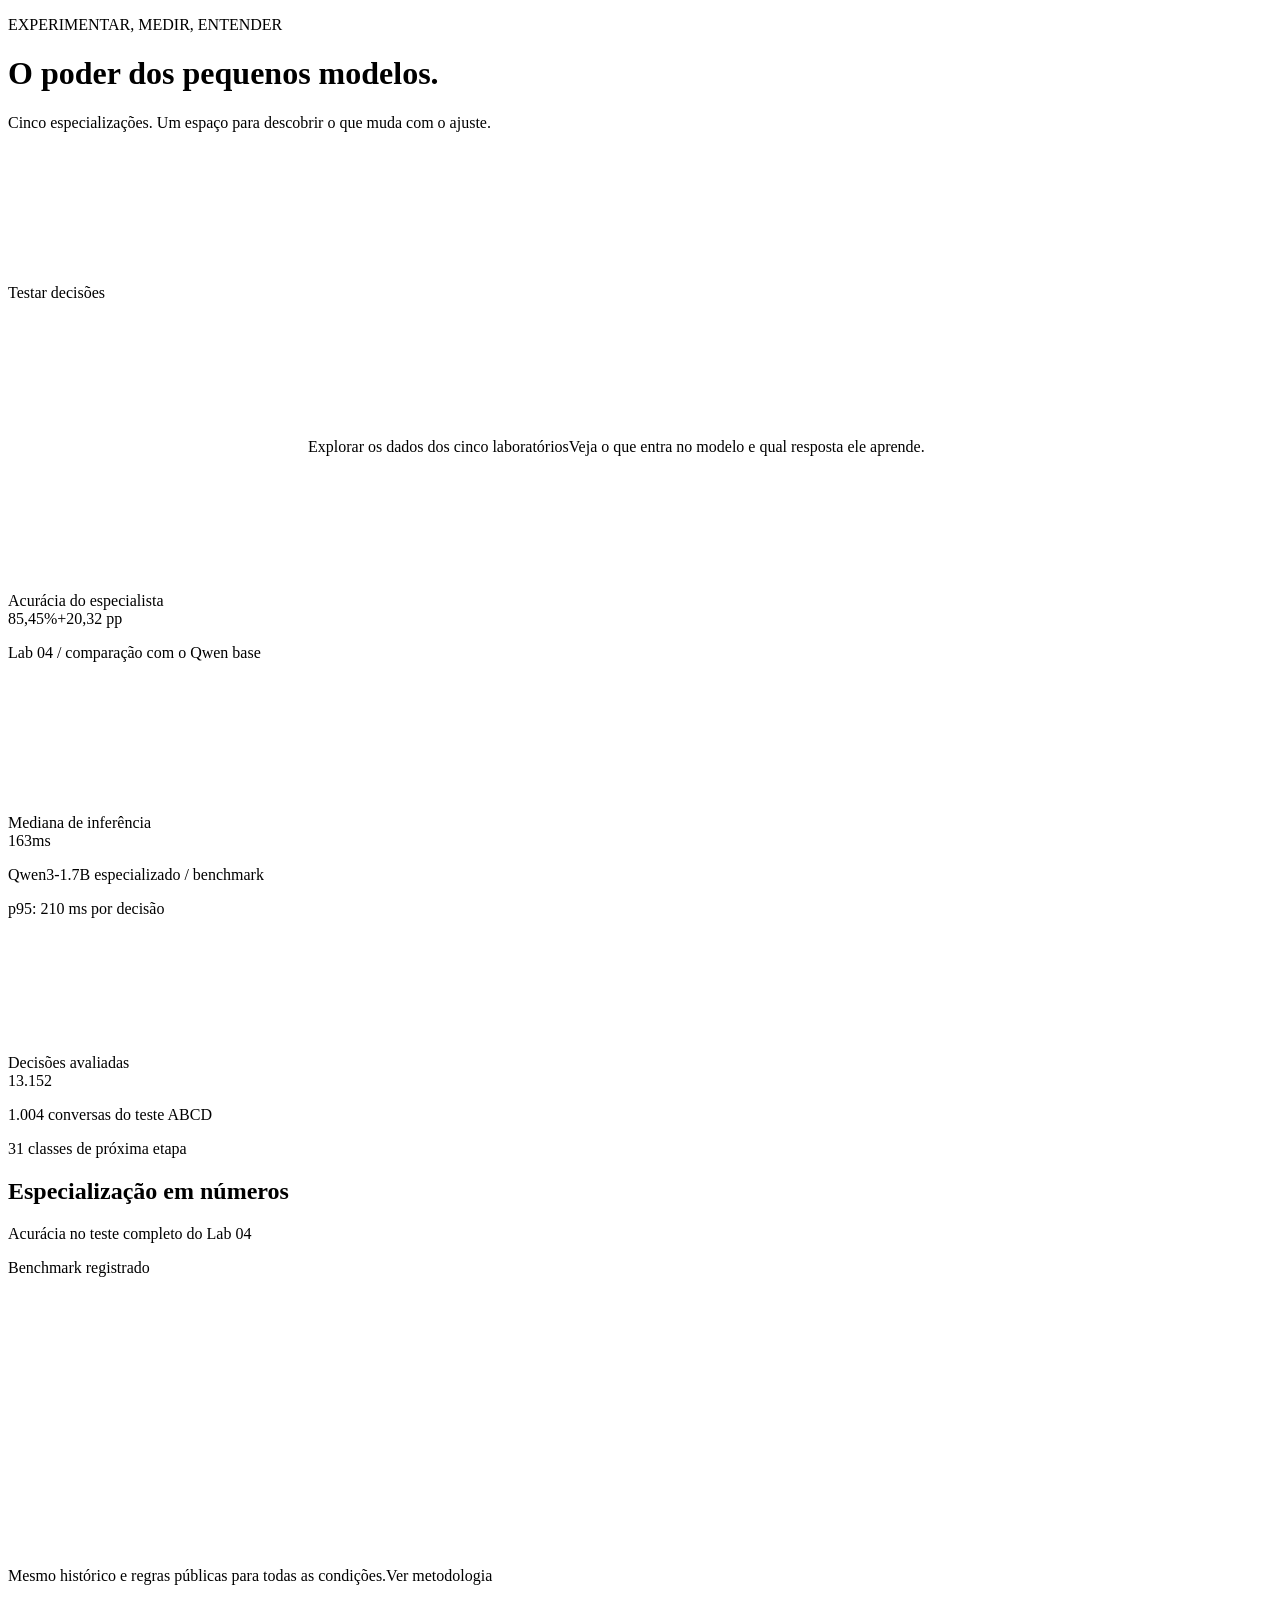
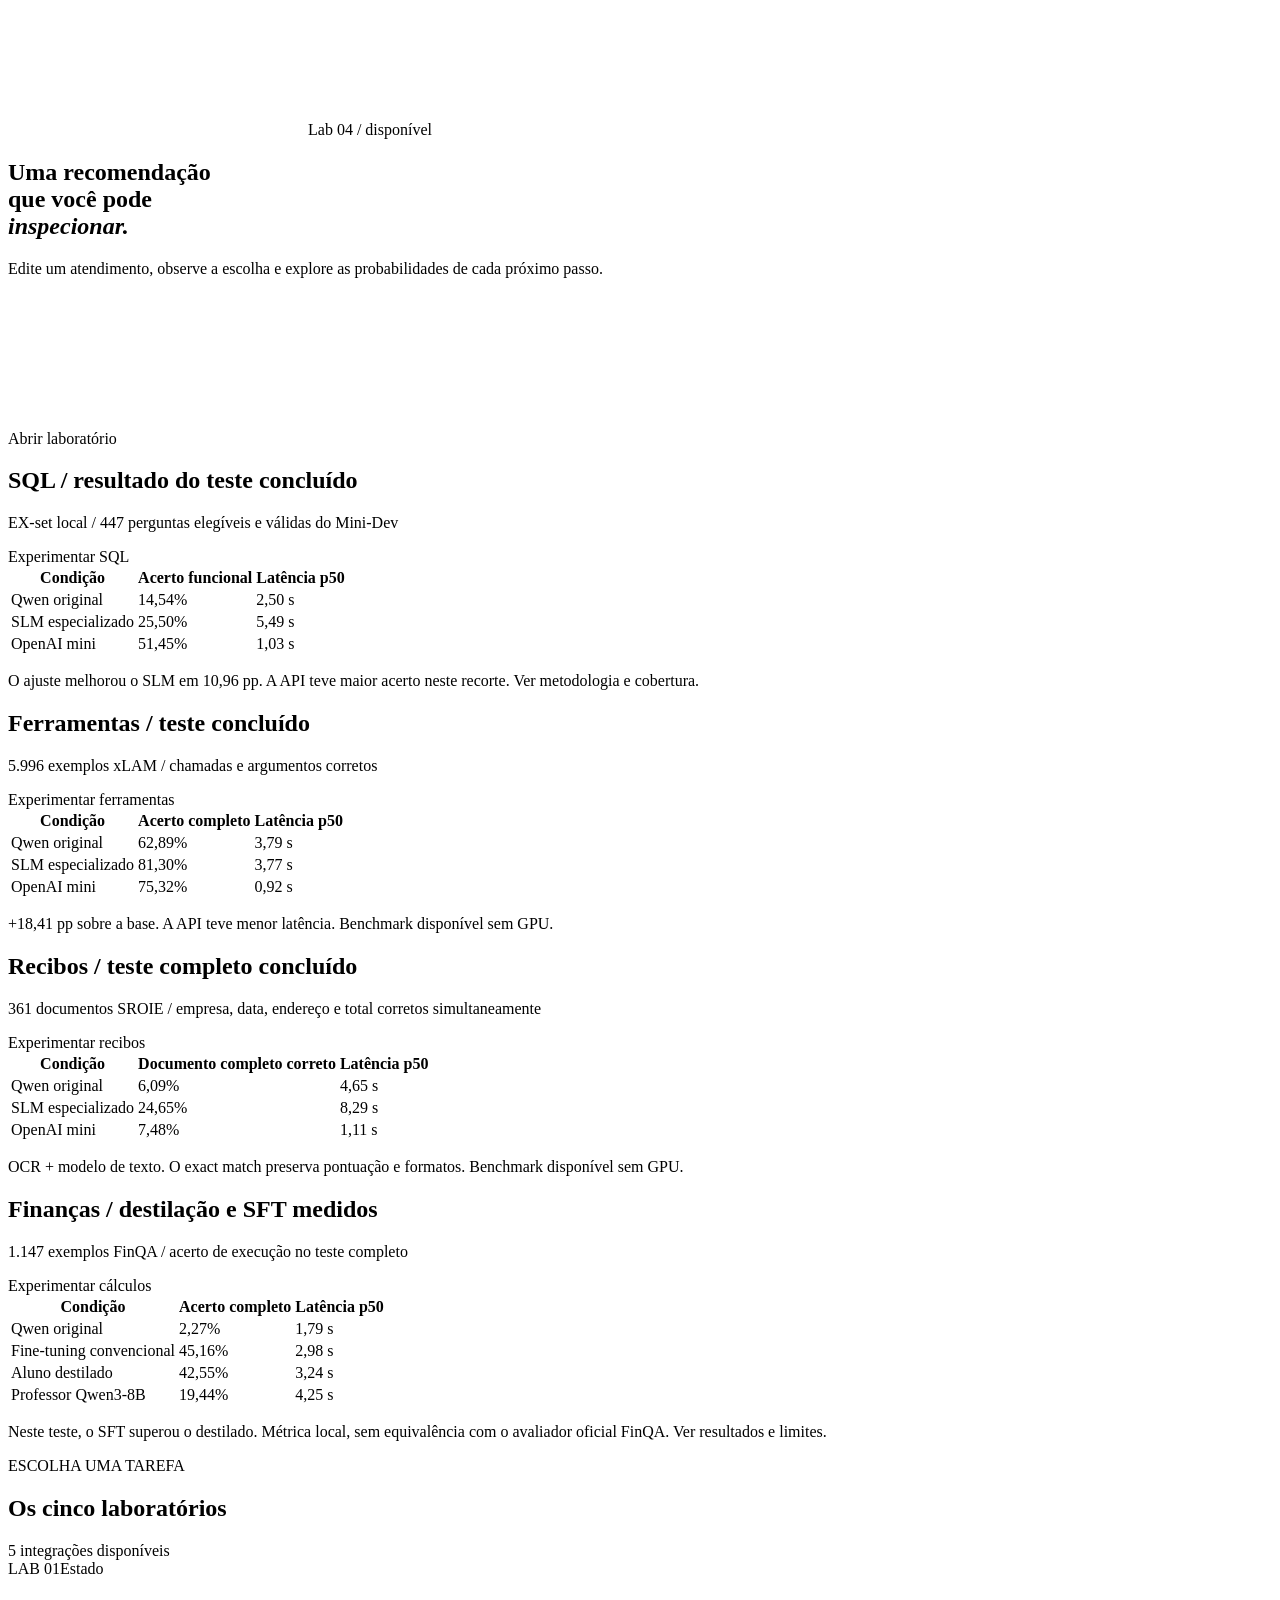
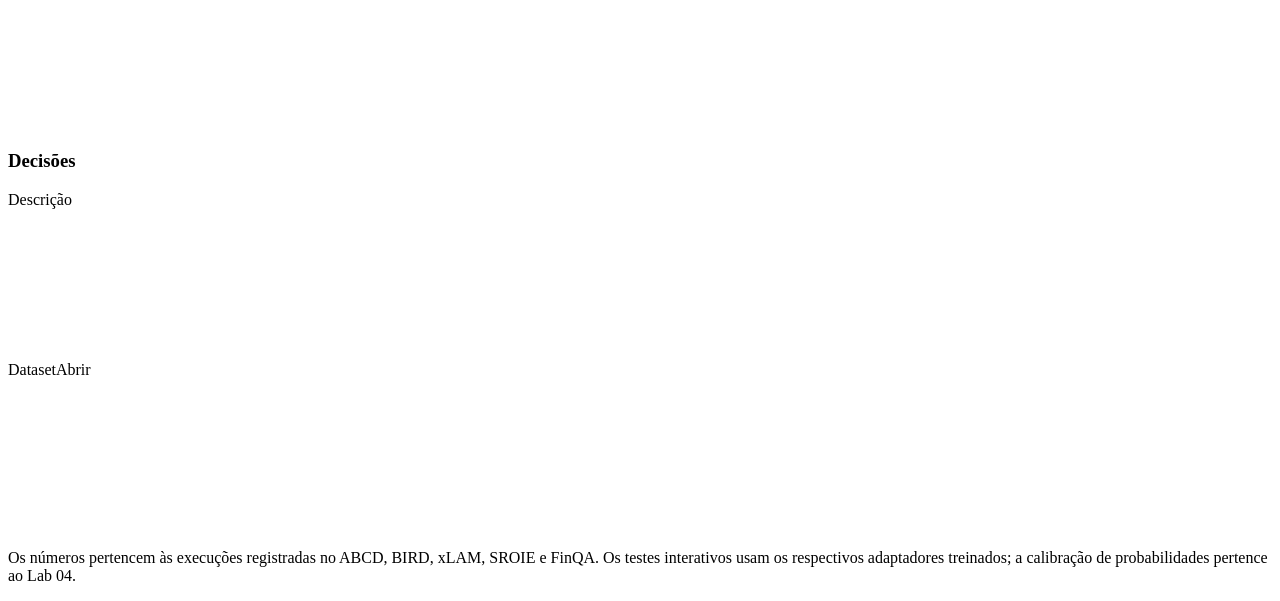
<file: avaliador/src/main/resources/templates/index.html>
<!doctype html>
<html lang="pt-BR" xmlns:th="http://www.thymeleaf.org" xmlns:layout="http://www.ultraq.net.nz/thymeleaf/layout" layout:decorate="~{layout}">
<head><title>Visão geral</title></head>
<body><main layout:fragment="content">
<div class="page-heading"><div><p class="eyebrow">EXPERIMENTAR, MEDIR, ENTENDER</p><h1>O poder dos pequenos modelos<span class="accent">.</span></h1><p class="subtitle">Cinco especializações. Um espaço para descobrir o que muda com o ajuste.</p></div><a class="btn btn-accent" th:href="@{/labs/04}">Testar decisões <svg class="icon"><use href="#i-arrow"/></svg></a></div>
<div class="dataset-home-link"><a class="btn btn-outline-secondary" th:href="@{/datasets}"><svg class="icon"><use href="#i-book"/></svg>Explorar os dados dos cinco laboratórios</a><span class="small muted">Veja o que entra no modelo e qual resposta ele aprende.</span></div>
<div class="stats-grid">
  <article class="panel stat-card"><div class="stat-label">Acurácia do especialista <svg class="icon"><use href="#i-north"/></svg></div><div class="stat-value">85,45<span>%</span><span class="pill green">+20,32 pp</span></div><p>Lab 04 / comparação com o Qwen base</p><div class="mini-bars" aria-hidden="true"><i style="height:32%"></i><i style="height:48%"></i><i style="height:60%"></i><i style="height:76%"></i><i style="height:90%"></i></div></article>
  <article class="panel stat-card"><div class="stat-label">Mediana de inferência <svg class="icon"><use href="#i-bolt"/></svg></div><div class="stat-value">163<span>ms</span></div><p>Qwen3-1.7B especializado / benchmark</p><span class="stat-caption">p95: 210 ms por decisão</span></article>
  <article class="panel stat-card"><div class="stat-label">Decisões avaliadas <svg class="icon"><use href="#i-decision"/></svg></div><div class="stat-value">13.152</div><p>1.004 conversas do teste ABCD</p><span class="stat-caption">31 classes de próxima etapa</span></article>
</div>
<div class="dashboard-grid">
  <section class="panel benchmark-panel"><div class="panel-heading"><div><h2>Especialização em números</h2><p>Acurácia no teste completo do Lab 04</p></div><span class="pill subtle">Benchmark registrado</span></div><div class="chart-box"><canvas id="benchmark-chart" aria-label="Acurácia: especialista 85,45%, TF-IDF 75,87%, base 65,13%, OpenAI 55,37%" role="img"></canvas></div><div class="benchmark-caption"><span class="dot purple"></span>Mesmo histórico e regras públicas para todas as condições.<a th:href="@{/docs/04}">Ver metodologia <svg class="icon"><use href="#i-north"/></svg></a></div></section>
  <section class="panel insight-panel"><span class="pill insight-tag"><svg class="icon"><use href="#i-bolt"/></svg>Lab 04 / disponível</span><h2>Uma recomendação<br>que você pode<br><em>inspecionar.</em></h2><p>Edite um atendimento, observe a escolha e explore as probabilidades de cada próximo passo.</p><a class="btn btn-light" th:href="@{/labs/04}">Abrir laboratório <svg class="icon"><use href="#i-arrow"/></svg></a><div class="insight-pattern" aria-hidden="true"><i></i><i></i><i></i><i></i><i></i><i></i><i></i><i></i></div></section>
</div>
<section class="panel sql-dashboard-benchmark"><div class="panel-heading"><div><h2>SQL / resultado do teste concluído</h2><p>EX-set local / 447 perguntas elegíveis e válidas do Mini-Dev</p></div><a class="btn btn-outline-secondary btn-sm" th:href="@{/labs/02}">Experimentar SQL</a></div><div class="sql-form sql-table-wrap"><table class="table table-sm"><thead><tr><th>Condição</th><th>Acerto funcional</th><th>Latência p50</th></tr></thead><tbody><tr><td>Qwen original</td><td>14,54%</td><td>2,50 s</td></tr><tr><td>SLM especializado</td><td>25,50%</td><td>5,49 s</td></tr><tr><td>OpenAI mini</td><td>51,45%</td><td>1,03 s</td></tr></tbody></table><p class="small muted">O ajuste melhorou o SLM em 10,96 pp. A API teve maior acerto neste recorte. <a th:href="@{/docs/02}">Ver metodologia e cobertura</a>.</p></div></section>
<section class="panel sql-dashboard-benchmark"><div class="panel-heading"><div><h2>Ferramentas / teste concluído</h2><p>5.996 exemplos xLAM / chamadas e argumentos corretos</p></div><a class="btn btn-outline-secondary btn-sm" th:href="@{/labs/01}">Experimentar ferramentas</a></div><div class="sql-form sql-table-wrap"><table class="table table-sm"><thead><tr><th>Condição</th><th>Acerto completo</th><th>Latência p50</th></tr></thead><tbody><tr><td>Qwen original</td><td>62,89%</td><td>3,79 s</td></tr><tr><td>SLM especializado</td><td>81,30%</td><td>3,77 s</td></tr><tr><td>OpenAI mini</td><td>75,32%</td><td>0,92 s</td></tr></tbody></table><p class="small muted">+18,41 pp sobre a base. A API teve menor latência. Benchmark disponível sem GPU.</p></div></section>
<section class="panel sql-dashboard-benchmark"><div class="panel-heading"><div><h2>Recibos / teste completo concluído</h2><p>361 documentos SROIE / empresa, data, endereço e total corretos simultaneamente</p></div><a class="btn btn-outline-secondary btn-sm" th:href="@{/labs/03}">Experimentar recibos</a></div><div class="sql-form sql-table-wrap"><table class="table table-sm"><thead><tr><th>Condição</th><th>Documento completo correto</th><th>Latência p50</th></tr></thead><tbody><tr><td>Qwen original</td><td>6,09%</td><td>4,65 s</td></tr><tr><td>SLM especializado</td><td>24,65%</td><td>8,29 s</td></tr><tr><td>OpenAI mini</td><td>7,48%</td><td>1,11 s</td></tr></tbody></table><p class="small muted">OCR + modelo de texto. O exact match preserva pontuação e formatos. Benchmark disponível sem GPU.</p></div></section>
<section class="panel sql-dashboard-benchmark"><div class="panel-heading"><div><h2>Finanças / destilação e SFT medidos</h2><p>1.147 exemplos FinQA / acerto de execução no teste completo</p></div><a class="btn btn-outline-secondary btn-sm" th:href="@{/labs/05}">Experimentar cálculos</a></div><div class="sql-form sql-table-wrap"><table class="table table-sm"><thead><tr><th>Condição</th><th>Acerto completo</th><th>Latência p50</th></tr></thead><tbody><tr><td>Qwen original</td><td>2,27%</td><td>1,79 s</td></tr><tr><td>Fine-tuning convencional</td><td>45,16%</td><td>2,98 s</td></tr><tr><td>Aluno destilado</td><td>42,55%</td><td>3,24 s</td></tr><tr><td>Professor Qwen3-8B</td><td>19,44%</td><td>4,25 s</td></tr></tbody></table><p class="small muted">Neste teste, o SFT superou o destilado. Métrica local, sem equivalência com o avaliador oficial FinQA. <a th:href="@{/docs/05}">Ver resultados e limites</a>.</p></div></section>
<div class="section-heading"><div><p class="eyebrow">ESCOLHA UMA TAREFA</p><h2>Os cinco laboratórios</h2></div><span class="muted">5 integrações disponíveis</span></div>
<div class="labs-grid">
  <article th:each="lab : ${labs}" class="panel lab-card" th:classappend="${lab.supported} ? 'lab-ready' : ''"><div class="lab-card-top"><span class="lab-number" th:text="'LAB ' + ${lab.id}">LAB 01</span><span class="pill" th:classappend="${lab.supported} ? 'green' : 'subtle'" th:text="${lab.supported} ? 'API conectável' : 'Em preparação'">Estado</span></div><div class="lab-icon"><svg class="icon"><use th:href="${lab.id == '01' ? '#i-tools' : (lab.id == '02' ? '#i-database' : (lab.id == '03' ? '#i-receipt' : '#i-decision'))}"/></svg></div><h3 th:text="${lab.title}">Decisões</h3><p th:text="${lab.description}">Descrição</p><span class="dataset-label" th:text="${lab.dataset}">Dataset</span><a th:href="@{/labs/{id}(id=${lab.id})}" class="lab-card-link"><span th:text="${lab.supported} ? 'Experimentar' : 'Conhecer o laboratório'">Abrir</span><svg class="icon"><use href="#i-arrow"/></svg></a></article>
</div>
<section class="panel footnote-panel"><svg class="icon"><use href="#i-book"/></svg><p>Os números pertencem às execuções registradas no ABCD, BIRD, xLAM, SROIE e FinQA. Os testes interativos usam os respectivos adaptadores treinados; a calibração de probabilidades pertence ao Lab 04.</p></section>
</main></body></html>
</file>
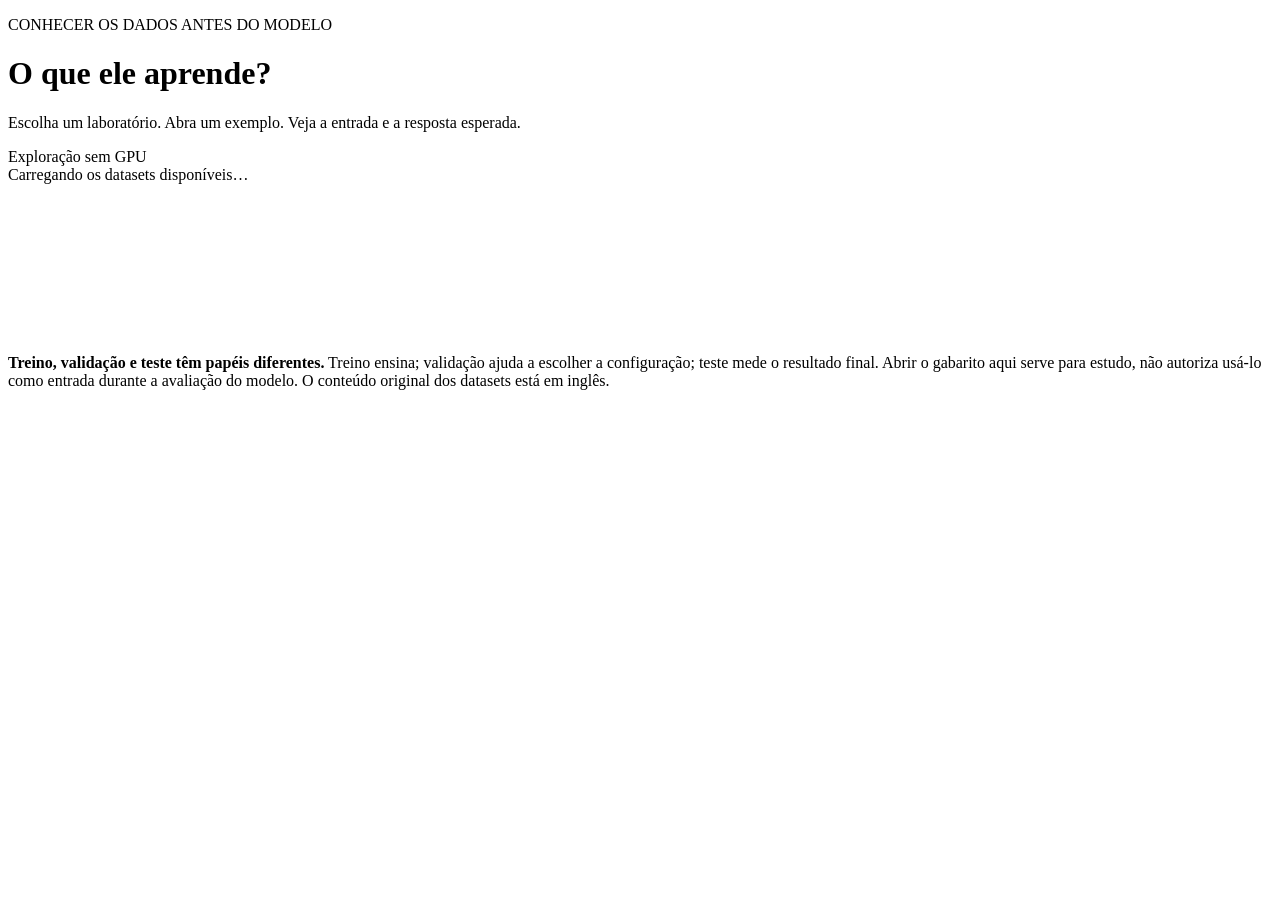
<file: avaliador/src/main/resources/templates/datasets.html>
<!doctype html>
<html lang="pt-BR" xmlns:th="http://www.thymeleaf.org" xmlns:layout="http://www.ultraq.net.nz/thymeleaf/layout" layout:decorate="~{layout}">
<head><title>Explorar datasets</title></head>
<body><main layout:fragment="content" id="dataset-explorer">
<div class="page-heading"><div><p class="eyebrow">CONHECER OS DADOS ANTES DO MODELO</p><h1>O que ele aprende<span class="accent">?</span></h1><p class="subtitle">Escolha um laboratório. Abra um exemplo. Veja a entrada e a resposta esperada.</p></div><span class="pill green"><span class="dot green"></span>Exploração sem GPU</span></div>
<div id="datasets-error" class="alert alert-secondary" role="status" hidden></div>
<div class="dataset-labs" id="dataset-labs" aria-label="Escolher laboratório"></div>
<div id="datasets-loading" class="panel dataset-loading" role="status">Carregando os datasets disponíveis…</div>
<section id="dataset-workspace" hidden>
<div class="dataset-intro"><div><p class="eyebrow" id="dataset-name"></p><h2 id="dataset-title"></h2><p id="dataset-description" class="muted"></p></div><a id="dataset-document" class="btn btn-outline-secondary btn-sm">Entender o laboratório</a></div>
<div id="dataset-provenance" class="dataset-provenance" role="note"></div>
<div class="panel dataset-filters"><div><label class="form-label" for="dataset-version">Versão dos dados</label><select id="dataset-version" class="form-select"></select></div><div><label class="form-label" for="dataset-split">Conjunto</label><select id="dataset-split" class="form-select"></select></div><div class="dataset-search"><label class="form-label" for="dataset-search">Buscar nos exemplos</label><input id="dataset-search" class="form-control" type="search" maxlength="120" placeholder="Digite uma palavra, pergunta ou nome…"></div><div><label class="form-label" for="dataset-eligible">Janela do modelo</label><select id="dataset-eligible" class="form-select"><option value="all">Todos os exemplos</option><option value="yes">Cabem no contexto</option><option value="no">Fora do contexto</option></select></div><button id="dataset-random" class="btn btn-accent" type="button">Surpreenda-me <svg class="icon"><use href="#i-arrow"/></svg></button></div>
<p id="dataset-split-help" class="small muted dataset-split-help"></p>
<div class="dataset-browser"><section class="panel dataset-list-panel"><div class="panel-heading"><div><h2>Exemplos para explorar</h2><p id="dataset-count" aria-live="polite"></p></div></div><div id="dataset-list" class="dataset-list" aria-label="Exemplos do conjunto"></div><div class="dataset-pagination"><button id="dataset-prev-page" class="btn btn-outline-secondary btn-sm" type="button">Anterior</button><span id="dataset-page" class="small muted"></span><button id="dataset-next-page" class="btn btn-outline-secondary btn-sm" type="button">Próxima</button></div></section>
<section class="panel dataset-detail-panel"><div id="dataset-empty" class="dataset-loading">Escolha um exemplo na lista para conhecer seus dados.</div><div id="dataset-detail" hidden><div class="panel-heading"><div><p id="dataset-example-id" class="eyebrow"></p><h2>Vamos entender este exemplo</h2></div><span id="dataset-example-status" class="pill subtle"></span></div><div class="dataset-detail-body"><section class="dataset-input"><span class="eyebrow">01 / O QUE ENTRA NO MODELO</span><h3 id="dataset-question"></h3><div id="dataset-input-content"></div></section><div class="dataset-answer-toggle"><button id="dataset-show-answer" class="btn btn-outline-secondary" type="button" aria-expanded="false" aria-controls="dataset-reference">Mostrar resposta esperada</button><span class="small muted">Você pode tentar responder antes de abrir o gabarito.</span></div><section id="dataset-reference" class="dataset-reference" hidden><span class="eyebrow">02 / O QUE QUEREMOS QUE ELE APRENDA</span><h3 id="dataset-reference-title">Resposta de referência</h3><div id="dataset-reference-content"></div><p class="small muted">Este é o gabarito do exemplo, não uma resposta gerada agora.</p></section><details class="dataset-technical"><summary>Ver o registro e os detalhes técnicos</summary><div id="dataset-metadata" class="dataset-metadata"></div><pre id="dataset-raw" class="dataset-code"></pre></details><div class="dataset-example-actions"><button id="dataset-download" class="btn btn-outline-secondary btn-sm" type="button">Baixar este exemplo em JSON</button><button id="dataset-prev-case" class="btn btn-outline-secondary btn-sm" type="button">Exemplo anterior</button><button id="dataset-next-case" class="btn btn-outline-secondary btn-sm" type="button">Próximo exemplo</button></div></div></div></section></div>
</section>
<div class="educational-note"><svg class="icon"><use href="#i-book"/></svg><p><strong>Treino, validação e teste têm papéis diferentes.</strong> Treino ensina; validação ajuda a escolher a configuração; teste mede o resultado final. Abrir o gabarito aqui serve para estudo, não autoriza usá-lo como entrada durante a avaliação do modelo. O conteúdo original dos datasets está em inglês.</p></div>
</main><th:block layout:fragment="scripts"><script th:src="@{/js/datasets.js}"></script></th:block></body></html>
</file>
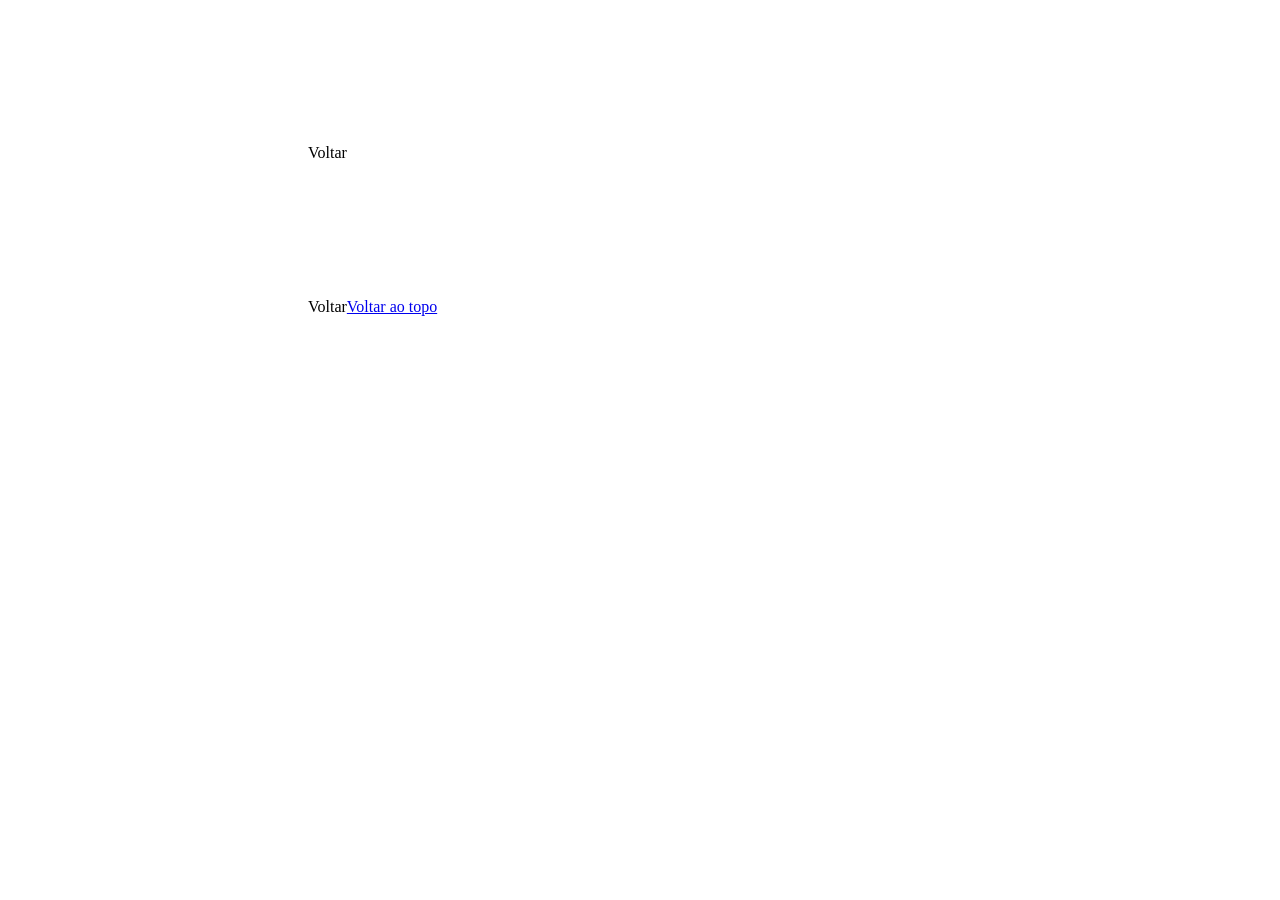
<file: avaliador/src/main/resources/templates/document.html>
<!doctype html>
<html lang="pt-BR" xmlns:th="http://www.thymeleaf.org" xmlns:layout="http://www.ultraq.net.nz/thymeleaf/layout" layout:decorate="~{layout}">
<head><title th:text="${'Roteiro / ' + lab.title}">Roteiro do laboratório</title></head>
<body><main layout:fragment="content">
<nav class="document-navigation" aria-label="Navegação do roteiro"><a class="btn btn-outline-secondary" data-document-back th:href="@{/labs/{id}(id=${lab.id})}"><svg class="icon document-back-icon"><use href="#i-arrow"/></svg>Voltar</a><span class="eyebrow" th:text="${'ROTEIRO / LABORATÓRIO ' + lab.id}"></span></nav>
<article class="panel document-body" aria-label="Roteiro do laboratório" th:utext="${documentHtml}"></article>
<nav class="document-navigation document-navigation-bottom" aria-label="Voltar após ler o roteiro"><a class="btn btn-outline-secondary" data-document-back th:href="@{/labs/{id}(id=${lab.id})}"><svg class="icon document-back-icon"><use href="#i-arrow"/></svg>Voltar</a><a class="btn btn-outline-secondary" href="#">Voltar ao topo</a></nav>
</main></body></html>
</file>
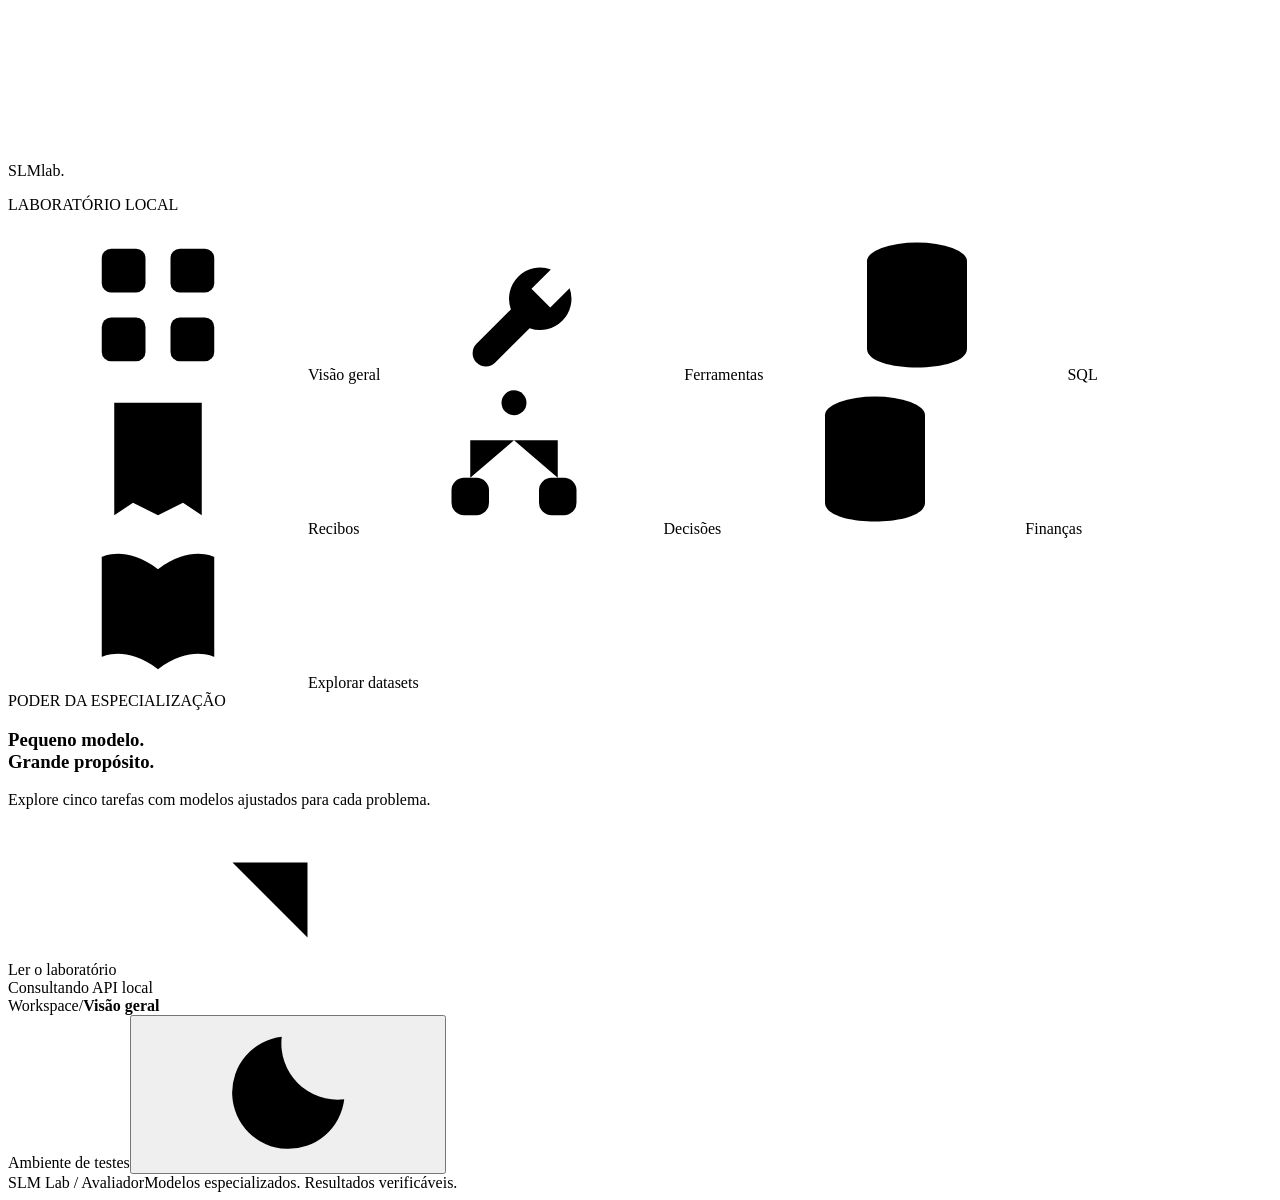
<file: avaliador/src/main/resources/templates/layout.html>
<!doctype html>
<html lang="pt-BR" xmlns:th="http://www.thymeleaf.org" xmlns:layout="http://www.ultraq.net.nz/thymeleaf/layout" data-bs-theme="dark">
<head>
  <meta charset="utf-8"><meta name="viewport" content="width=device-width,initial-scale=1">
  <title layout:title-pattern="$CONTENT_TITLE | SLM Lab">SLM Lab</title>
  <link rel="stylesheet" th:href="@{/webjars/bootstrap/5.3.7/css/bootstrap.min.css}">
  <link rel="stylesheet" th:href="@{/css/app.css}">
  <script th:src="@{/js/theme.js}"></script>
</head>
<body>
<svg class="icon-sprite" aria-hidden="true" xmlns="http://www.w3.org/2000/svg"><defs>
  <symbol id="i-grid" viewBox="0 0 24 24"><rect x="3" y="3" width="7" height="7" rx="1.5"/><rect x="14" y="3" width="7" height="7" rx="1.5"/><rect x="3" y="14" width="7" height="7" rx="1.5"/><rect x="14" y="14" width="7" height="7" rx="1.5"/></symbol>
  <symbol id="i-arrow" viewBox="0 0 24 24"><path d="M5 12h14M13 6l6 6-6 6"/></symbol>
  <symbol id="i-north" viewBox="0 0 24 24"><path d="M6 18 18 6M6 6h12v12"/></symbol>
  <symbol id="i-tools" viewBox="0 0 24 24"><path d="M14.7 6.3a5 5 0 0 0-6.4 6.4l-5.5 5.5a2.1 2.1 0 0 0 3 3l5.5-5.5a5 5 0 0 0 6.4-6.4l-3.1 3.1-3-3 3.1-3.1Z"/></symbol>
  <symbol id="i-code" viewBox="0 0 24 24"><path d="m8 6-6 6 6 6m8-12 6 6-6 6m-3-14-2 16"/></symbol>
  <symbol id="i-database" viewBox="0 0 24 24"><ellipse cx="12" cy="5" rx="8" ry="3"/><path d="M4 5v14c0 4 16 4 16 0V5M4 12c0 4 16 4 16 0"/></symbol>
  <symbol id="i-receipt" viewBox="0 0 24 24"><path d="M5 3h14v18l-3-2-4 2-4-2-3 2V3Zm4 5h6m-6 4h6m-6 4h3"/></symbol>
  <symbol id="i-decision" viewBox="0 0 24 24"><path d="M12 3v6m0 0H5v6m7-6h7v6"/><circle cx="12" cy="3" r="2"/><rect x="2" y="15" width="6" height="6" rx="2"/><rect x="16" y="15" width="6" height="6" rx="2"/></symbol>
  <symbol id="i-moon" viewBox="0 0 24 24"><path d="M21 13a9 9 0 0 1-10-10 9 9 0 1 0 10 10Z"/></symbol>
  <symbol id="i-book" viewBox="0 0 24 24"><path d="M12 5C7 1 3 3 3 3v16s4-2 9 2c5-4 9-2 9-2V3s-4-2-9 2Zm0 0v16"/></symbol>
  <symbol id="i-bolt" viewBox="0 0 24 24"><path d="m14 2-9 12h6l-1 8 9-12h-6l1-8Z"/></symbol>
</defs></svg>
<div class="app-shell">
  <aside class="sidebar">
    <a class="brand" th:href="@{/}"><span class="brand-mark"><i></i><i></i><i></i></span>SLM<span class="brand-light">lab</span><span class="brand-dot">.</span></a>
    <p class="nav-caption">LABORATÓRIO LOCAL</p>
    <nav aria-label="Navegação principal">
      <a th:href="@{/}" class="nav-item" th:classappend="${active == 'home'} ? 'active' : ''"><svg class="icon"><use href="#i-grid"/></svg><span>Visão geral</span></a>
      <a th:href="@{/labs/01}" class="nav-item" th:classappend="${active == '01'} ? 'active' : ''"><svg class="icon"><use href="#i-tools"/></svg><span>Ferramentas</span><span class="nav-dot" role="img" aria-label="Laboratório 01 disponível no avaliador" title="Disponível no avaliador"></span></a>
      <a th:href="@{/labs/02}" class="nav-item" th:classappend="${active == '02'} ? 'active' : ''"><svg class="icon"><use href="#i-database"/></svg><span>SQL</span><span class="nav-dot" role="img" aria-label="Laboratório 02 disponível no avaliador" title="Disponível no avaliador"></span></a>
      <a th:href="@{/labs/03}" class="nav-item" th:classappend="${active == '03'} ? 'active' : ''"><svg class="icon"><use href="#i-receipt"/></svg><span>Recibos</span><span class="nav-dot" role="img" aria-label="Laboratório 03 disponível no avaliador" title="Disponível no avaliador"></span></a>
      <a th:href="@{/labs/04}" class="nav-item" th:classappend="${active == '04'} ? 'active' : ''"><svg class="icon"><use href="#i-decision"/></svg><span>Decisões</span><span class="nav-dot" role="img" aria-label="Laboratório 04 disponível no avaliador" title="Disponível no avaliador"></span></a>
      <a th:href="@{/labs/05}" class="nav-item" th:classappend="${active == '05'} ? 'active' : ''" title="Cálculos financeiros"><svg class="icon"><use href="#i-database"/></svg><span>Finanças</span><span class="nav-dot" role="img" aria-label="Laboratório 05 disponível no avaliador" title="Disponível no avaliador"></span></a>
      <a th:href="@{/datasets}" class="nav-item" th:classappend="${active == 'datasets'} ? 'active' : ''" title="Explorar datasets"><svg class="icon"><use href="#i-book"/></svg><span>Explorar datasets</span></a>
    </nav>
    <div class="sidebar-note"><span class="eyebrow">PODER DA ESPECIALIZAÇÃO</span><h3>Pequeno modelo.<br>Grande propósito.</h3><p>Explore cinco tarefas com modelos ajustados para cada problema.</p><a th:href="@{/docs/{id}(id=${lab != null ? lab.id : '04'})}">Ler o laboratório <svg class="icon"><use href="#i-north"/></svg></a></div>
    <div class="sidebar-footer"><span class="status-dot" data-status-dot></span><span data-api-status>Consultando API local</span></div>
  </aside>
  <div class="workspace">
    <header class="topbar">
      <div class="breadcrumb-custom"><span>Workspace</span><span>/</span><strong th:text="${active == 'home' ? 'Visão geral' : (active == 'datasets' ? 'Explorar datasets' : 'Laboratório ' + active)}">Visão geral</strong></div>
      <div class="topbar-actions"><span class="pill subtle">Ambiente de testes</span><button class="icon-button" id="theme-toggle" type="button" aria-label="Alternar tema" title="Alternar tema"><svg class="icon"><use href="#i-moon"/></svg></button></div>
    </header>
    <main class="main-content" layout:fragment="content"></main>
    <footer class="page-footer"><span>SLM Lab / Avaliador</span><span>Modelos especializados. Resultados verificáveis.</span></footer>
  </div>
</div>
<script th:src="@{/webjars/bootstrap/5.3.7/js/bootstrap.bundle.min.js}"></script>
<script th:src="@{/webjars/chart.js/4.5.1/dist/chart.umd.js}"></script>
<script th:src="@{/js/app.js}"></script>
<th:block layout:fragment="scripts"></th:block>
</body></html>
</file>
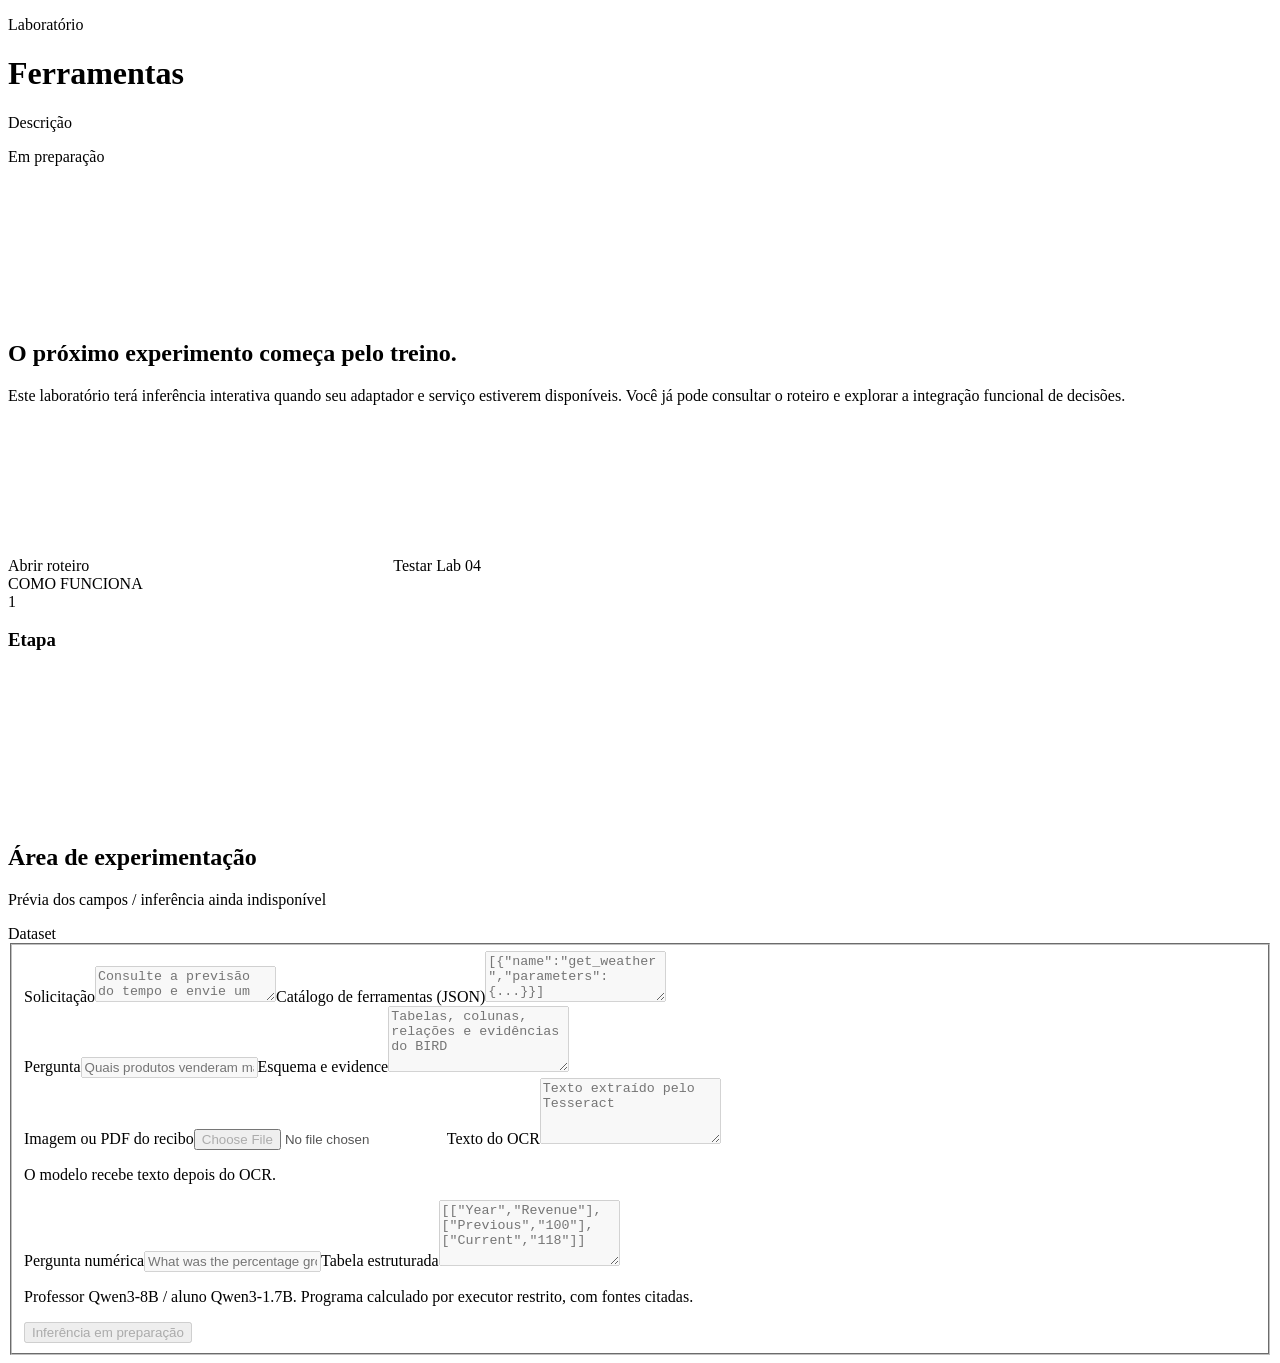
<file: avaliador/src/main/resources/templates/pending.html>
<!doctype html>
<html lang="pt-BR" xmlns:th="http://www.thymeleaf.org" xmlns:layout="http://www.ultraq.net.nz/thymeleaf/layout" layout:decorate="~{layout}">
<head><title th:text="${lab.title}">Laboratório</title></head>
<body><main layout:fragment="content">
<div class="page-heading"><div><p class="eyebrow" th:text="'LABORATÓRIO ' + ${lab.id} + ' / ' + ${lab.category}">Laboratório</p><h1 th:text="${lab.title}">Ferramentas</h1><p class="subtitle" th:text="${lab.description}">Descrição</p></div><span class="pill yellow">Em preparação</span></div>
<div class="panel pending-notice"><div class="lab-icon"><svg class="icon"><use href="#i-code"/></svg></div><div><h2>O próximo experimento começa pelo treino.</h2><p>Este laboratório terá inferência interativa quando seu adaptador e serviço estiverem disponíveis. Você já pode consultar o roteiro e explorar a integração funcional de decisões.</p><a class="btn btn-accent" th:href="@{/docs/{id}(id=${lab.id})}">Abrir roteiro <svg class="icon"><use href="#i-book"/></svg></a><a class="btn btn-outline-secondary ms-2" th:href="@{/labs/04}">Testar Lab 04</a></div></div>
<section class="panel flow-panel"><span class="eyebrow">COMO FUNCIONA</span><div class="flow" th:each="step, iter : ${lab.steps}"><span class="step-number" th:text="${iter.count}">1</span><h3 th:text="${step}">Etapa</h3><svg th:if="${!iter.last}" class="icon"><use href="#i-arrow"/></svg></div></section>
<section class="panel preview-panel"><div class="panel-heading"><div><h2>Área de experimentação</h2><p>Prévia dos campos / inferência ainda indisponível</p></div><span class="pill subtle" th:text="${lab.dataset}">Dataset</span></div>
<fieldset disabled th:switch="${lab.id}">
<div th:case="'01'"><label class="form-label" for="tools-request">Solicitação</label><textarea id="tools-request" class="form-control" rows="2" placeholder="Consulte a previsão do tempo e envie um resumo."></textarea><label class="form-label mt-3" for="tools-catalog">Catálogo de ferramentas (JSON)</label><textarea id="tools-catalog" class="form-control code" rows="3" placeholder='[{"name":"get_weather","parameters":{...}}]'></textarea></div>
<div th:case="'02'"><label class="form-label" for="sql-request">Pergunta</label><input id="sql-request" class="form-control" placeholder="Quais produtos venderam mais no trimestre?"><label class="form-label mt-3" for="sql-schema">Esquema e evidence</label><textarea id="sql-schema" class="form-control code" rows="4" placeholder="Tabelas, colunas, relações e evidências do BIRD"></textarea></div>
<div th:case="'03'"><label class="form-label" for="receipt-upload">Imagem ou PDF do recibo</label><input id="receipt-upload" type="file" class="form-control" accept="image/*,.pdf"><label class="form-label mt-3" for="receipt-text">Texto do OCR</label><textarea id="receipt-text" class="form-control code" rows="4" placeholder="Texto extraído pelo Tesseract"></textarea><p class="small muted mt-3">O modelo recebe texto depois do OCR.</p></div>
<div th:case="'05'"><label class="form-label" for="finqa-question">Pergunta numérica</label><input id="finqa-question" class="form-control" placeholder="What was the percentage growth in revenue?"><label class="form-label mt-3" for="finqa-table">Tabela estruturada</label><textarea id="finqa-table" class="form-control code" rows="4" placeholder='[["Year","Revenue"],["Previous","100"],["Current","118"]]'></textarea><p class="small muted mt-3">Professor Qwen3-8B / aluno Qwen3-1.7B. Programa calculado por executor restrito, com fontes citadas.</p></div>
<button class="btn btn-secondary mt-4" type="button">Inferência em preparação</button>
</fieldset></section>
</main></body></html>
</file>
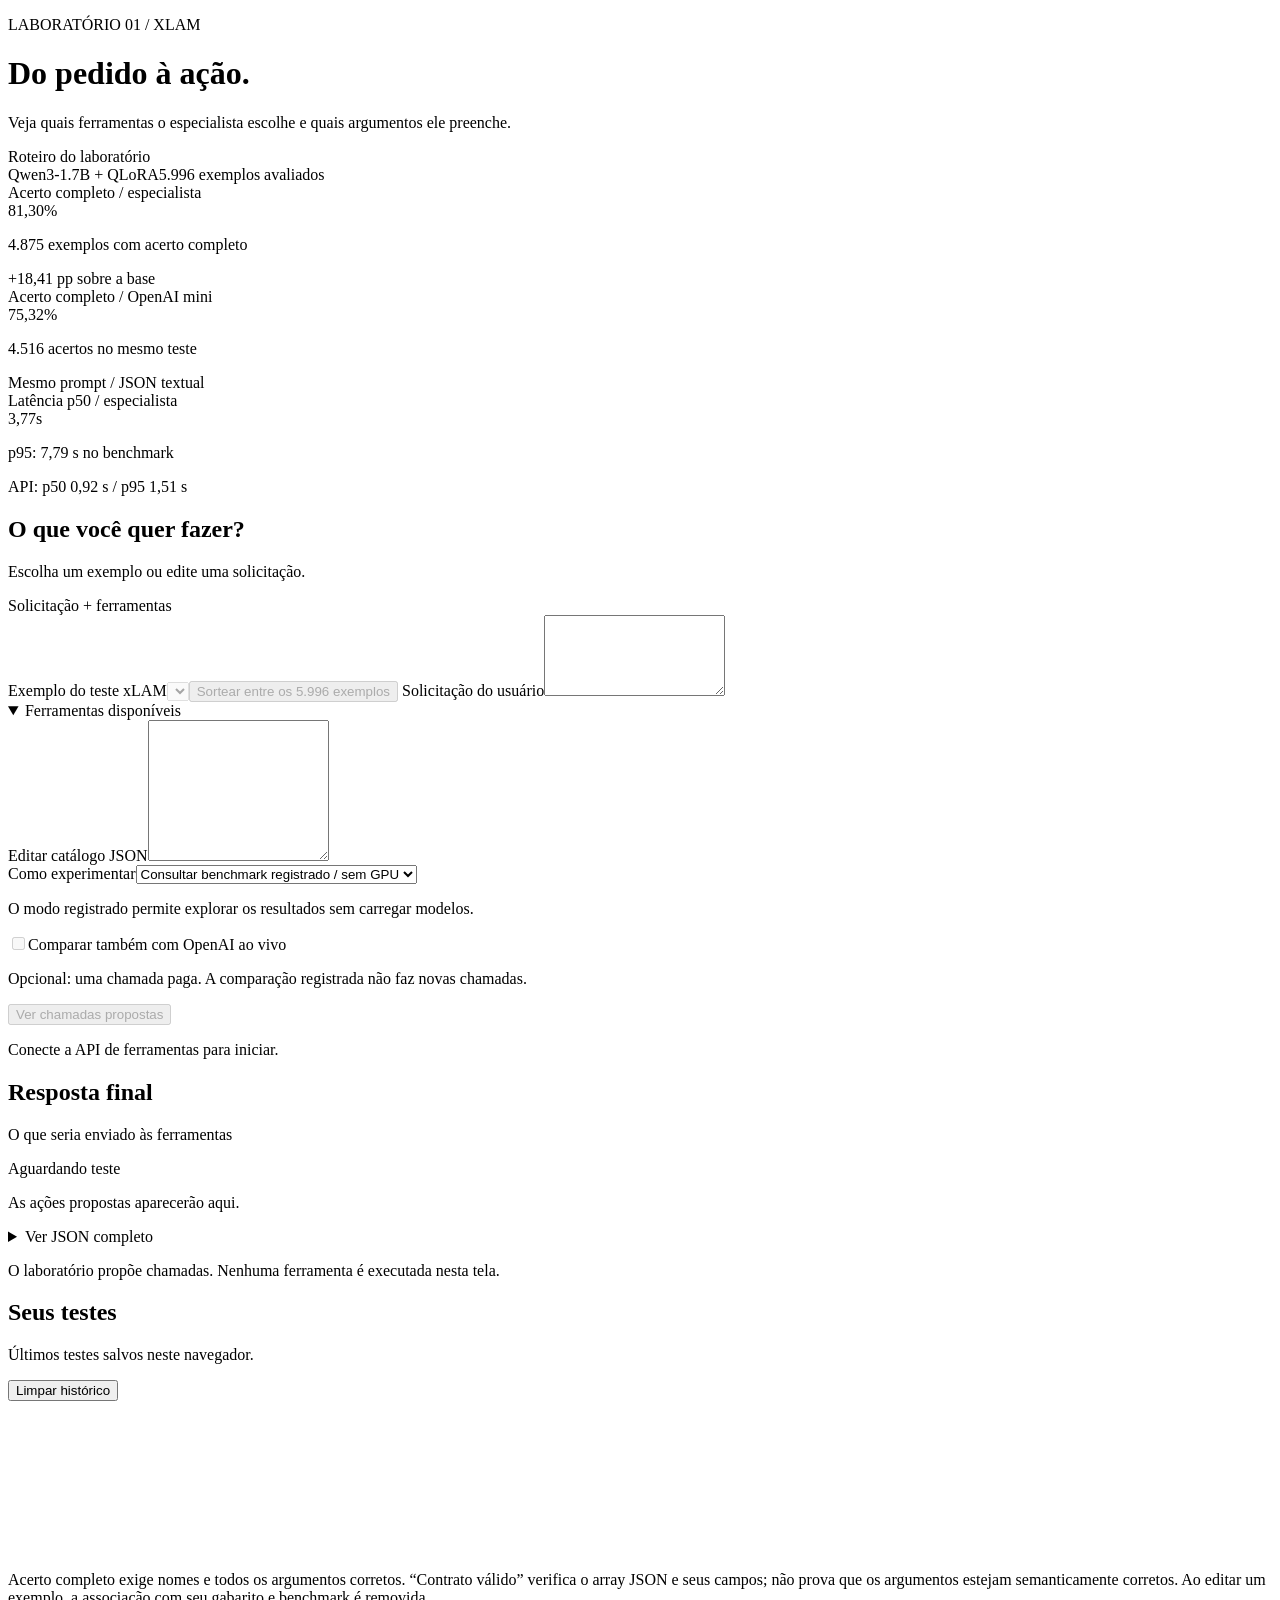
<file: avaliador/src/main/resources/templates/lab01/tools.html>
<!doctype html>
<html lang="pt-BR" xmlns:th="http://www.thymeleaf.org" xmlns:layout="http://www.ultraq.net.nz/thymeleaf/layout" layout:decorate="~{layout}">
<head><title>Ferramentas</title></head>
<body><main layout:fragment="content" id="tools-lab">
<div class="page-heading"><div><p class="eyebrow">LABORATÓRIO 01 / XLAM</p><h1>Do pedido à ação<span class="accent">.</span></h1><p class="subtitle">Veja quais ferramentas o especialista escolhe e quais argumentos ele preenche.</p></div><a class="btn btn-outline-secondary" th:href="@{/docs/01}">Roteiro do laboratório</a></div>
<div class="session-strip"><span class="pill purple">Qwen3-1.7B + QLoRA</span><span>5.996 exemplos avaliados</span><span th:replace="~{fragments/inference-status :: badge('01')}"></span></div>
<div class="stats-grid"><article class="panel stat-card"><div class="stat-label">Acerto completo / especialista</div><div class="stat-value">81,30<span>%</span></div><p>4.875 exemplos com acerto completo</p><span class="stat-caption">+18,41 pp sobre a base</span></article><article class="panel stat-card"><div class="stat-label">Acerto completo / OpenAI mini</div><div class="stat-value">75,32<span>%</span></div><p>4.516 acertos no mesmo teste</p><span class="stat-caption">Mesmo prompt / JSON textual</span></article><article class="panel stat-card"><div class="stat-label">Latência p50 / especialista</div><div class="stat-value">3,77<span>s</span></div><p>p95: 7,79 s no benchmark</p><span class="stat-caption">API: p50 0,92 s / p95 1,51 s</span></article></div>
<div id="tools-error" class="alert alert-danger" role="alert" hidden></div>
<div class="decision-grid sql-grid"><section class="panel"><div class="panel-heading"><div><h2>O que você quer fazer?</h2><p>Escolha um exemplo ou edite uma solicitação.</p></div><span class="pill subtle">Solicitação + ferramentas</span></div><div class="sql-form">
<label for="tools-example" class="form-label">Exemplo do teste xLAM</label><select id="tools-example" class="form-select" disabled></select><button id="tools-random" class="btn btn-sm btn-outline-secondary mt-2" type="button" disabled>Sortear entre os 5.996 exemplos</button>
<label for="tools-query" class="form-label mt-3">Solicitação do usuário</label><textarea id="tools-query" class="form-control" rows="5" maxlength="8000"></textarea>
<details class="mt-3" open><summary>Ferramentas disponíveis</summary><div id="tools-cards" class="dataset-tools mt-2"></div><label for="tools-catalog" class="form-label mt-3">Editar catálogo JSON</label><textarea id="tools-catalog" class="form-control code" rows="9" maxlength="100000"></textarea></details>
<label for="tools-mode" class="form-label mt-3">Como experimentar</label><select id="tools-mode" class="form-select"><option value="recorded">Consultar benchmark registrado / sem GPU</option><option id="tools-live-option" value="specialist" disabled>Inferir com o adaptador treinado / GPU</option></select>
<p id="tools-mode-note" class="small muted mt-2">O modo registrado permite explorar os resultados sem carregar modelos.</p>
<div class="form-check form-switch mt-3"><input id="tools-compare" class="form-check-input" type="checkbox" disabled><label for="tools-compare" class="form-check-label">Comparar também com OpenAI ao vivo</label></div><p class="small muted">Opcional: uma chamada paga. A comparação registrada não faz novas chamadas.</p>
<button id="tools-predict" class="btn btn-accent w-100" type="button" disabled>Ver chamadas propostas</button><p id="tools-stage" class="status-message" aria-live="polite">Conecte a API de ferramentas para iniciar.</p></div></section>
<section class="panel"><div class="panel-heading"><div><h2>Resposta final</h2><p>O que seria enviado às ferramentas</p></div><span id="tools-result-status" class="pill subtle">Aguardando teste</span></div><div class="sql-form"><p id="tools-answer" class="sql-answer">As ações propostas aparecerão aqui.</p><div id="tools-calls"></div><div id="tools-metrics" class="result-meta"></div><details class="mt-3"><summary>Ver JSON completo</summary><pre id="tools-json" class="dataset-code mt-2"></pre></details><div id="tools-gold-match" class="expected-result mt-3" hidden></div><p class="small muted mt-3">O laboratório propõe chamadas. Nenhuma ferramenta é executada nesta tela.</p></div></section></div>
<section class="panel" id="tools-recorded-panel" hidden><div class="panel-heading"><div><h2>Três modelos, a mesma solicitação</h2><p>Resultados preservados do teste completo.</p></div><span class="pill subtle">Benchmark registrado</span></div><div id="tools-recorded" class="sql-recorded"></div></section>
<section class="panel" id="tools-live-panel" hidden><div class="panel-heading"><div><h2>OpenAI ao vivo</h2><p>Mesmo prompt e catálogo; sem gabarito.</p></div></div><div id="tools-live" class="sql-form"></div></section>
<section class="panel" id="tools-journey-panel" hidden><div class="panel-heading"><div><h2>Do pedido à proposta</h2><p>Inspecione cada etapa do teste.</p></div></div><div id="tools-journey" class="sql-journey"></div></section>
<section class="panel" id="tools-details-panel" hidden><div class="panel-heading"><div><h2>Entender o resultado</h2><p>O gabarito é consultado depois da resposta.</p></div></div><div class="sql-form"><details><summary>Prompt e referência</summary><pre id="tools-prompt" class="dataset-code mt-3"></pre><h3 class="mt-3">Chamadas de referência</h3><pre id="tools-gold" class="dataset-code"></pre></details><button id="tools-download" class="btn btn-outline-secondary mt-3" type="button">Exportar teste JSON</button></div></section>
<section class="panel session-panel"><div class="panel-heading"><div><h2>Seus testes</h2><p>Últimos testes salvos neste navegador.</p></div><button id="tools-clear" class="btn btn-sm btn-outline-secondary" type="button">Limpar histórico</button></div><div id="tools-history" class="session-history"></div></section>
<div class="educational-note"><svg class="icon"><use href="#i-book"/></svg><p>Acerto completo exige nomes e todos os argumentos corretos. “Contrato válido” verifica o array JSON e seus campos; não prova que os argumentos estejam semanticamente corretos. Ao editar um exemplo, a associação com seu gabarito e benchmark é removida.</p></div>
</main><th:block layout:fragment="scripts"><script th:src="@{/js/tools.js}"></script></th:block></body></html>
</file>
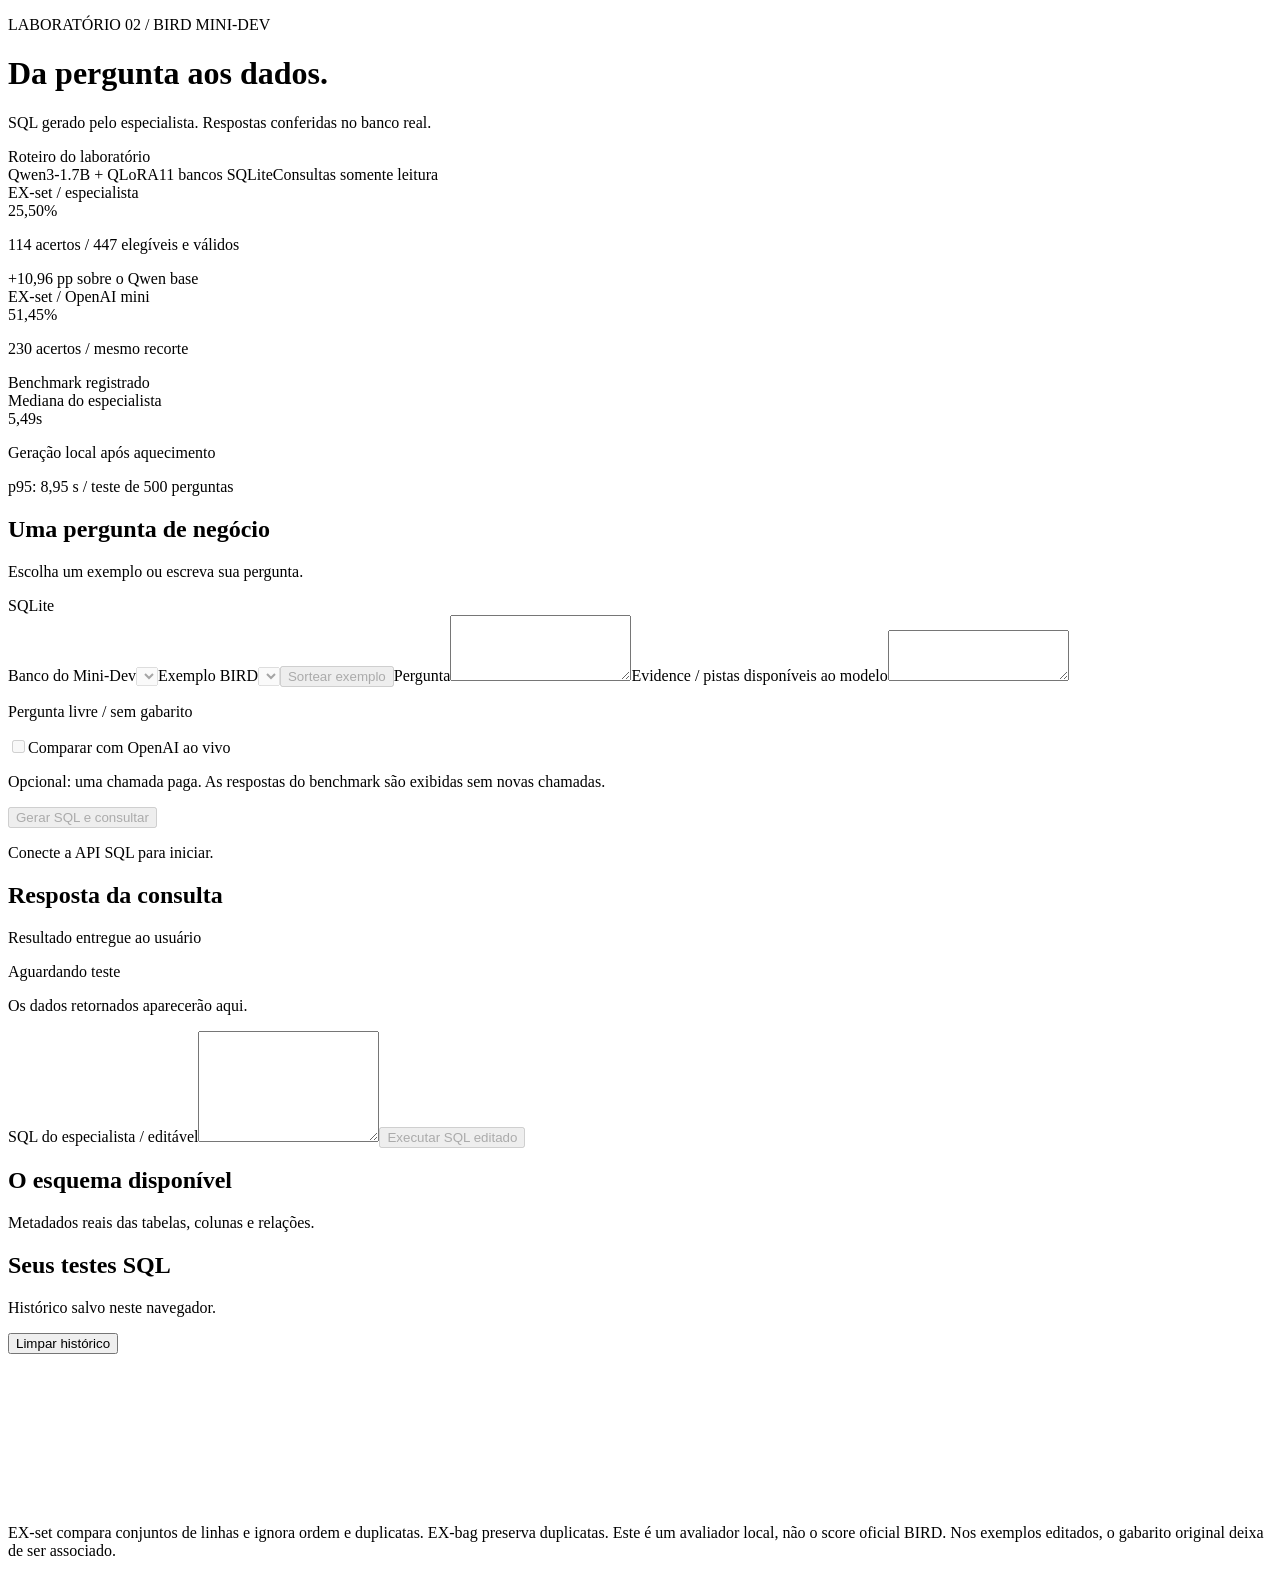
<file: avaliador/src/main/resources/templates/lab02/sql.html>
<!doctype html>
<html lang="pt-BR" xmlns:th="http://www.thymeleaf.org" xmlns:layout="http://www.ultraq.net.nz/thymeleaf/layout" layout:decorate="~{layout}">
<head><title>SQL</title></head>
<body><main layout:fragment="content" id="sql-lab">
<div class="page-heading"><div><p class="eyebrow">LABORATÓRIO 02 / BIRD MINI-DEV</p><h1>Da pergunta aos dados<span class="accent">.</span></h1><p class="subtitle">SQL gerado pelo especialista. Respostas conferidas no banco real.</p></div><a class="btn btn-outline-secondary" th:href="@{/docs/02}">Roteiro do laboratório</a></div>
<div class="session-strip"><span class="pill purple">Qwen3-1.7B + QLoRA</span><span>11 bancos SQLite</span><span>Consultas somente leitura</span><span th:replace="~{fragments/inference-status :: badge('02')}"></span></div>
<div class="stats-grid"><article class="panel stat-card"><div class="stat-label">EX-set / especialista</div><div class="stat-value">25,50<span>%</span></div><p>114 acertos / 447 elegíveis e válidos</p><span class="stat-caption">+10,96 pp sobre o Qwen base</span></article><article class="panel stat-card"><div class="stat-label">EX-set / OpenAI mini</div><div class="stat-value">51,45<span>%</span></div><p>230 acertos / mesmo recorte</p><span class="stat-caption">Benchmark registrado</span></article><article class="panel stat-card"><div class="stat-label">Mediana do especialista</div><div class="stat-value">5,49<span>s</span></div><p>Geração local após aquecimento</p><span class="stat-caption">p95: 8,95 s / teste de 500 perguntas</span></article></div>
<div id="sql-error" class="alert alert-danger" role="alert" hidden></div>
<div class="decision-grid sql-grid"><section class="panel sql-input-panel"><div class="panel-heading"><div><h2>Uma pergunta de negócio</h2><p>Escolha um exemplo ou escreva sua pergunta.</p></div><span class="pill subtle">SQLite</span></div>
<div class="sql-form"><label for="sql-db" class="form-label">Banco do Mini-Dev</label><select id="sql-db" class="form-select" disabled></select><label for="sql-example" class="form-label mt-3">Exemplo BIRD</label><select id="sql-example" class="form-select" disabled></select><button id="sql-random" class="btn btn-sm btn-outline-secondary mt-2" type="button" disabled>Sortear exemplo</button><label for="sql-question" class="form-label mt-3">Pergunta</label><textarea id="sql-question" class="form-control" rows="4" maxlength="8000"></textarea><label for="sql-evidence" class="form-label mt-3">Evidence / pistas disponíveis ao modelo</label><textarea id="sql-evidence" class="form-control" rows="3" maxlength="12000"></textarea><p id="sql-origin" class="small muted mt-2">Pergunta livre / sem gabarito</p><div class="form-check form-switch mt-3"><input id="sql-compare" class="form-check-input" type="checkbox" disabled><label for="sql-compare" class="form-check-label">Comparar com OpenAI ao vivo</label></div><p class="small muted">Opcional: uma chamada paga. As respostas do benchmark são exibidas sem novas chamadas.</p><button id="sql-predict" class="btn btn-accent w-100" type="button" disabled>Gerar SQL e consultar</button><p id="sql-stage" class="status-message" aria-live="polite">Conecte a API SQL para iniciar.</p></div></section>
<section class="panel sql-output-panel"><div class="panel-heading"><div><h2>Resposta da consulta</h2><p>Resultado entregue ao usuário</p></div><span id="sql-result-status" class="pill subtle">Aguardando teste</span></div><div class="sql-form"><p id="sql-answer" class="sql-answer muted">Os dados retornados aparecerão aqui.</p><div id="sql-result-table" class="sql-table-wrap"></div><div id="sql-metrics" class="result-meta"></div><label for="sql-generated" class="form-label mt-3">SQL do especialista / editável</label><textarea id="sql-generated" class="form-control code" rows="7" maxlength="16000"></textarea><button id="sql-execute" class="btn btn-outline-secondary mt-2" type="button" disabled>Executar SQL editado</button><p id="sql-edited-note" class="small muted mt-2"></p><div id="sql-gold-match" class="expected-result" hidden></div></div></section></div>
<section class="panel sql-schema-panel"><div class="panel-heading"><div><h2>O esquema disponível</h2><p>Metadados reais das tabelas, colunas e relações.</p></div><span id="sql-schema-db" class="pill subtle"></span></div><div id="sql-schema-cards" class="sql-schema-cards"></div></section>
<section class="panel" id="sql-recorded-panel" hidden><div class="panel-heading"><div><h2>Comparação no mesmo exemplo</h2><p>Respostas preservadas do benchmark; não geram novas chamadas.</p></div><span class="pill subtle">Execução registrada</span></div><div id="sql-recorded" class="sql-recorded"></div></section>
<section class="panel" id="sql-live-panel" hidden><div class="panel-heading"><div><h2>OpenAI ao vivo</h2><p>Mesmo esquema, pergunta e evidence.</p></div><span class="pill subtle">Comparação opcional</span></div><div id="sql-live" class="sql-form"></div></section>
<section class="panel journey-panel" id="sql-journey-panel" hidden><div class="panel-heading"><div><h2>Evolução do teste</h2><p>Da entrada à geração e à execução no SQLite.</p></div><span class="pill purple">Etapas reais</span></div><div id="sql-journey" class="sql-journey"></div></section>
<section class="panel explanation-panel" id="sql-details-panel" hidden><div class="panel-heading"><div><h2>Inspecionar o experimento</h2><p>O SQL correto só é consultado depois da geração.</p></div></div><details><summary>Prompt, gabarito e resposta completa</summary><label class="form-label mt-3" for="sql-context">Mensagens enviadas ao modelo</label><textarea id="sql-context" class="form-control code" rows="10" readonly></textarea><label class="form-label mt-3" for="sql-gold">SQL de referência BIRD</label><textarea id="sql-gold" class="form-control code" rows="5" readonly></textarea><button id="sql-download" class="btn btn-outline-secondary mt-3" type="button">Exportar teste JSON</button></details></section>
<section class="panel session-panel"><div class="panel-heading"><div><h2>Seus testes SQL</h2><p>Histórico salvo neste navegador.</p></div><button id="sql-clear" class="btn btn-sm btn-outline-secondary" type="button">Limpar histórico</button></div><div id="sql-history" class="session-history"></div></section>
<div class="educational-note"><svg class="icon"><use href="#i-book"/></svg><p>EX-set compara conjuntos de linhas e ignora ordem e duplicatas. EX-bag preserva duplicatas. Este é um avaliador local, não o score oficial BIRD. Nos exemplos editados, o gabarito original deixa de ser associado.</p></div>
</main><th:block layout:fragment="scripts"><script th:src="@{/js/sql.js}"></script></th:block></body></html>
</file>
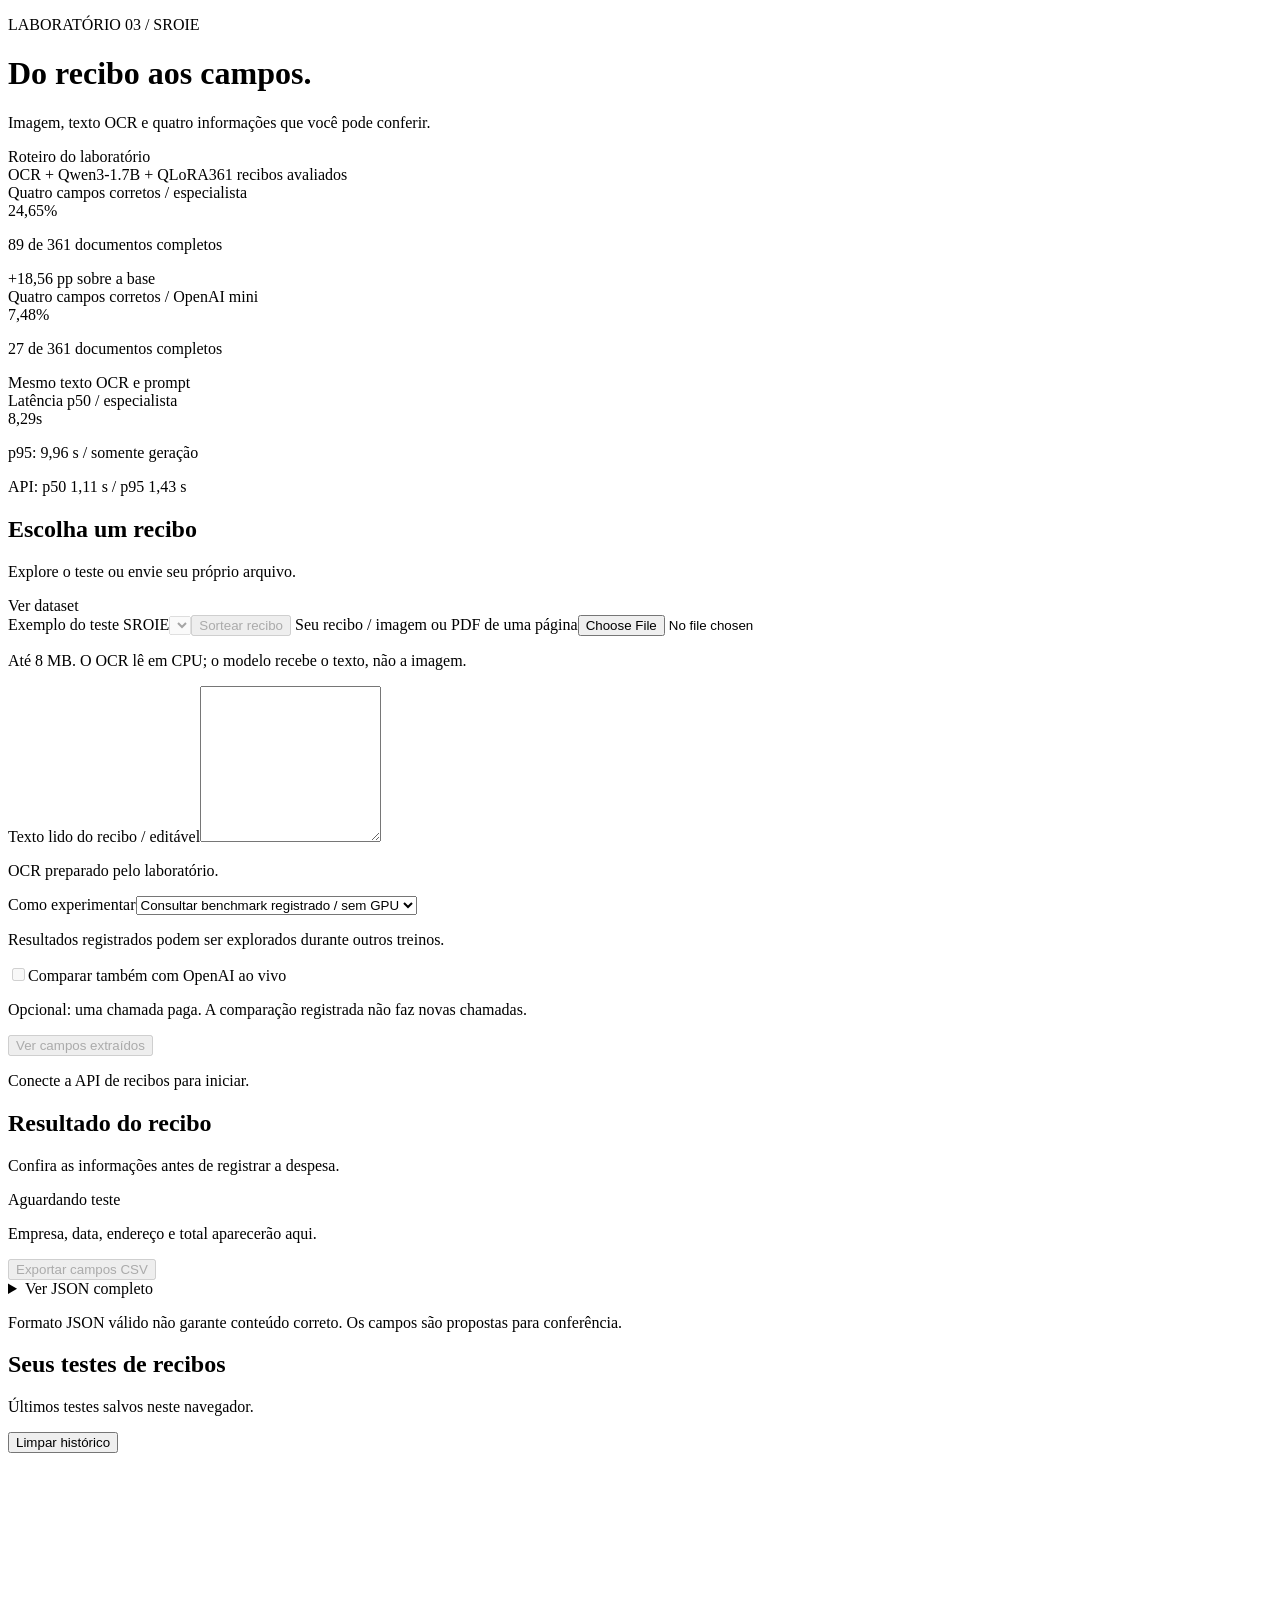
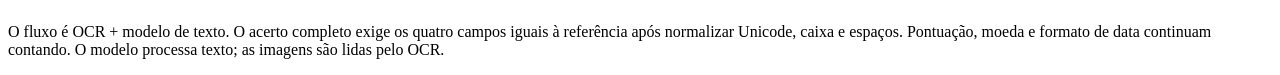
<file: avaliador/src/main/resources/templates/lab03/receipts.html>
<!doctype html>
<html lang="pt-BR" xmlns:th="http://www.thymeleaf.org" xmlns:layout="http://www.ultraq.net.nz/thymeleaf/layout" layout:decorate="~{layout}">
<head><title>Recibos</title></head><body><main layout:fragment="content" id="receipt-lab">
<div class="page-heading"><div><p class="eyebrow">LABORATÓRIO 03 / SROIE</p><h1>Do recibo aos campos<span class="accent">.</span></h1><p class="subtitle">Imagem, texto OCR e quatro informações que você pode conferir.</p></div><a class="btn btn-outline-secondary" th:href="@{/docs/03}">Roteiro do laboratório</a></div>
<div class="session-strip"><span class="pill purple">OCR + Qwen3-1.7B + QLoRA</span><span>361 recibos avaliados</span><span th:replace="~{fragments/inference-status :: badge('03')}"></span></div>
<div class="stats-grid"><article class="panel stat-card"><div class="stat-label">Quatro campos corretos / especialista</div><div class="stat-value">24,65<span>%</span></div><p>89 de 361 documentos completos</p><span class="stat-caption">+18,56 pp sobre a base</span></article><article class="panel stat-card"><div class="stat-label">Quatro campos corretos / OpenAI mini</div><div class="stat-value">7,48<span>%</span></div><p>27 de 361 documentos completos</p><span class="stat-caption">Mesmo texto OCR e prompt</span></article><article class="panel stat-card"><div class="stat-label">Latência p50 / especialista</div><div class="stat-value">8,29<span>s</span></div><p>p95: 9,96 s / somente geração</p><span class="stat-caption">API: p50 1,11 s / p95 1,43 s</span></article></div>
<div id="receipt-error" class="alert alert-danger" role="alert" hidden></div>
<div class="decision-grid sql-grid"><section class="panel"><div class="panel-heading"><div><h2>Escolha um recibo</h2><p>Explore o teste ou envie seu próprio arquivo.</p></div><a class="btn btn-sm btn-outline-secondary" th:href="@{/datasets(lab='03')}">Ver dataset</a></div><div class="sql-form">
<label for="receipt-example" class="form-label">Exemplo do teste SROIE</label><select id="receipt-example" class="form-select" disabled></select><button id="receipt-random" class="btn btn-sm btn-outline-secondary mt-2" type="button" disabled>Sortear recibo</button>
<img id="receipt-preview" class="dataset-receipt-image mt-3" alt="Imagem do recibo escolhido" hidden>
<label for="receipt-upload" class="form-label mt-3">Seu recibo / imagem ou PDF de uma página</label><input id="receipt-upload" class="form-control" type="file" accept="image/png,image/jpeg,image/webp,image/bmp,image/tiff,application/pdf"><p class="small muted mt-2">Até 8 MB. O OCR lê em CPU; o modelo recebe o texto, não a imagem.</p>
<label for="receipt-text" class="form-label mt-3">Texto lido do recibo / editável</label><textarea id="receipt-text" class="form-control code" rows="10" maxlength="20000"></textarea><p id="receipt-origin" class="small muted mt-2">OCR preparado pelo laboratório.</p>
<label for="receipt-mode" class="form-label mt-3">Como experimentar</label><select id="receipt-mode" class="form-select"><option value="recorded">Consultar benchmark registrado / sem GPU</option><option id="receipt-live-option" value="specialist" disabled>Extrair com o adaptador treinado / GPU</option></select><p id="receipt-mode-note" class="small muted mt-2">Resultados registrados podem ser explorados durante outros treinos.</p>
<div class="form-check form-switch mt-3"><input id="receipt-compare" class="form-check-input" type="checkbox" disabled><label for="receipt-compare" class="form-check-label">Comparar também com OpenAI ao vivo</label></div><p class="small muted">Opcional: uma chamada paga. A comparação registrada não faz novas chamadas.</p>
<button id="receipt-predict" class="btn btn-accent w-100" type="button" disabled>Ver campos extraídos</button><p id="receipt-stage" class="status-message" aria-live="polite">Conecte a API de recibos para iniciar.</p></div></section>
<section class="panel"><div class="panel-heading"><div><h2>Resultado do recibo</h2><p>Confira as informações antes de registrar a despesa.</p></div><span id="receipt-result-status" class="pill subtle">Aguardando teste</span></div><div class="sql-form"><p id="receipt-answer" class="sql-answer">Empresa, data, endereço e total aparecerão aqui.</p><div id="receipt-fields" class="dataset-fields receipt-fields"></div><div id="receipt-metrics" class="result-meta mt-3"></div><div id="receipt-gold-match" class="expected-result mt-3" hidden></div><button id="receipt-csv" class="btn btn-outline-secondary mt-3" type="button" disabled>Exportar campos CSV</button><details class="mt-3"><summary>Ver JSON completo</summary><pre id="receipt-json" class="dataset-code mt-2"></pre></details><p class="small muted mt-3">Formato JSON válido não garante conteúdo correto. Os campos são propostas para conferência.</p></div></section></div>
<section class="panel" id="receipt-recorded-panel" hidden><div class="panel-heading"><div><h2>Mesmo recibo, três modelos</h2><p>Campos e respostas preservados do benchmark.</p></div><span class="pill subtle">Resultados registrados</span></div><div id="receipt-recorded" class="sql-recorded"></div></section>
<section class="panel" id="receipt-live-panel" hidden><div class="panel-heading"><div><h2>OpenAI ao vivo</h2><p>Somente o texto OCR e as instruções; sem gabarito.</p></div></div><div id="receipt-live" class="sql-form"></div></section>
<section class="panel" id="receipt-journey-panel" hidden><div class="panel-heading"><div><h2>Do documento ao resultado</h2><p>Inspecione como as informações chegaram aos campos.</p></div></div><div id="receipt-journey" class="sql-journey"></div></section>
<section class="panel" id="receipt-details-panel" hidden><div class="panel-heading"><div><h2>Entender a avaliação</h2><p>A referência só é associada ao texto original do exemplo.</p></div></div><div class="sql-form"><details><summary>Prompt, gabarito e resposta completa</summary><pre id="receipt-prompt" class="dataset-code mt-3"></pre><h3 class="mt-3">Campos anotados na fonte</h3><pre id="receipt-gold" class="dataset-code"></pre></details><button id="receipt-download" class="btn btn-outline-secondary mt-3" type="button">Exportar teste JSON</button></div></section>
<section class="panel session-panel"><div class="panel-heading"><div><h2>Seus testes de recibos</h2><p>Últimos testes salvos neste navegador.</p></div><button id="receipt-clear" class="btn btn-sm btn-outline-secondary" type="button">Limpar histórico</button></div><div id="receipt-history" class="session-history"></div></section>
<div class="educational-note"><svg class="icon"><use href="#i-book"/></svg><p>O fluxo é OCR + modelo de texto. O acerto completo exige os quatro campos iguais à referência após normalizar Unicode, caixa e espaços. Pontuação, moeda e formato de data continuam contando. O modelo processa texto; as imagens são lidas pelo OCR.</p></div>
</main><th:block layout:fragment="scripts"><script th:src="@{/js/receipts.js}"></script></th:block></body></html>
</file>
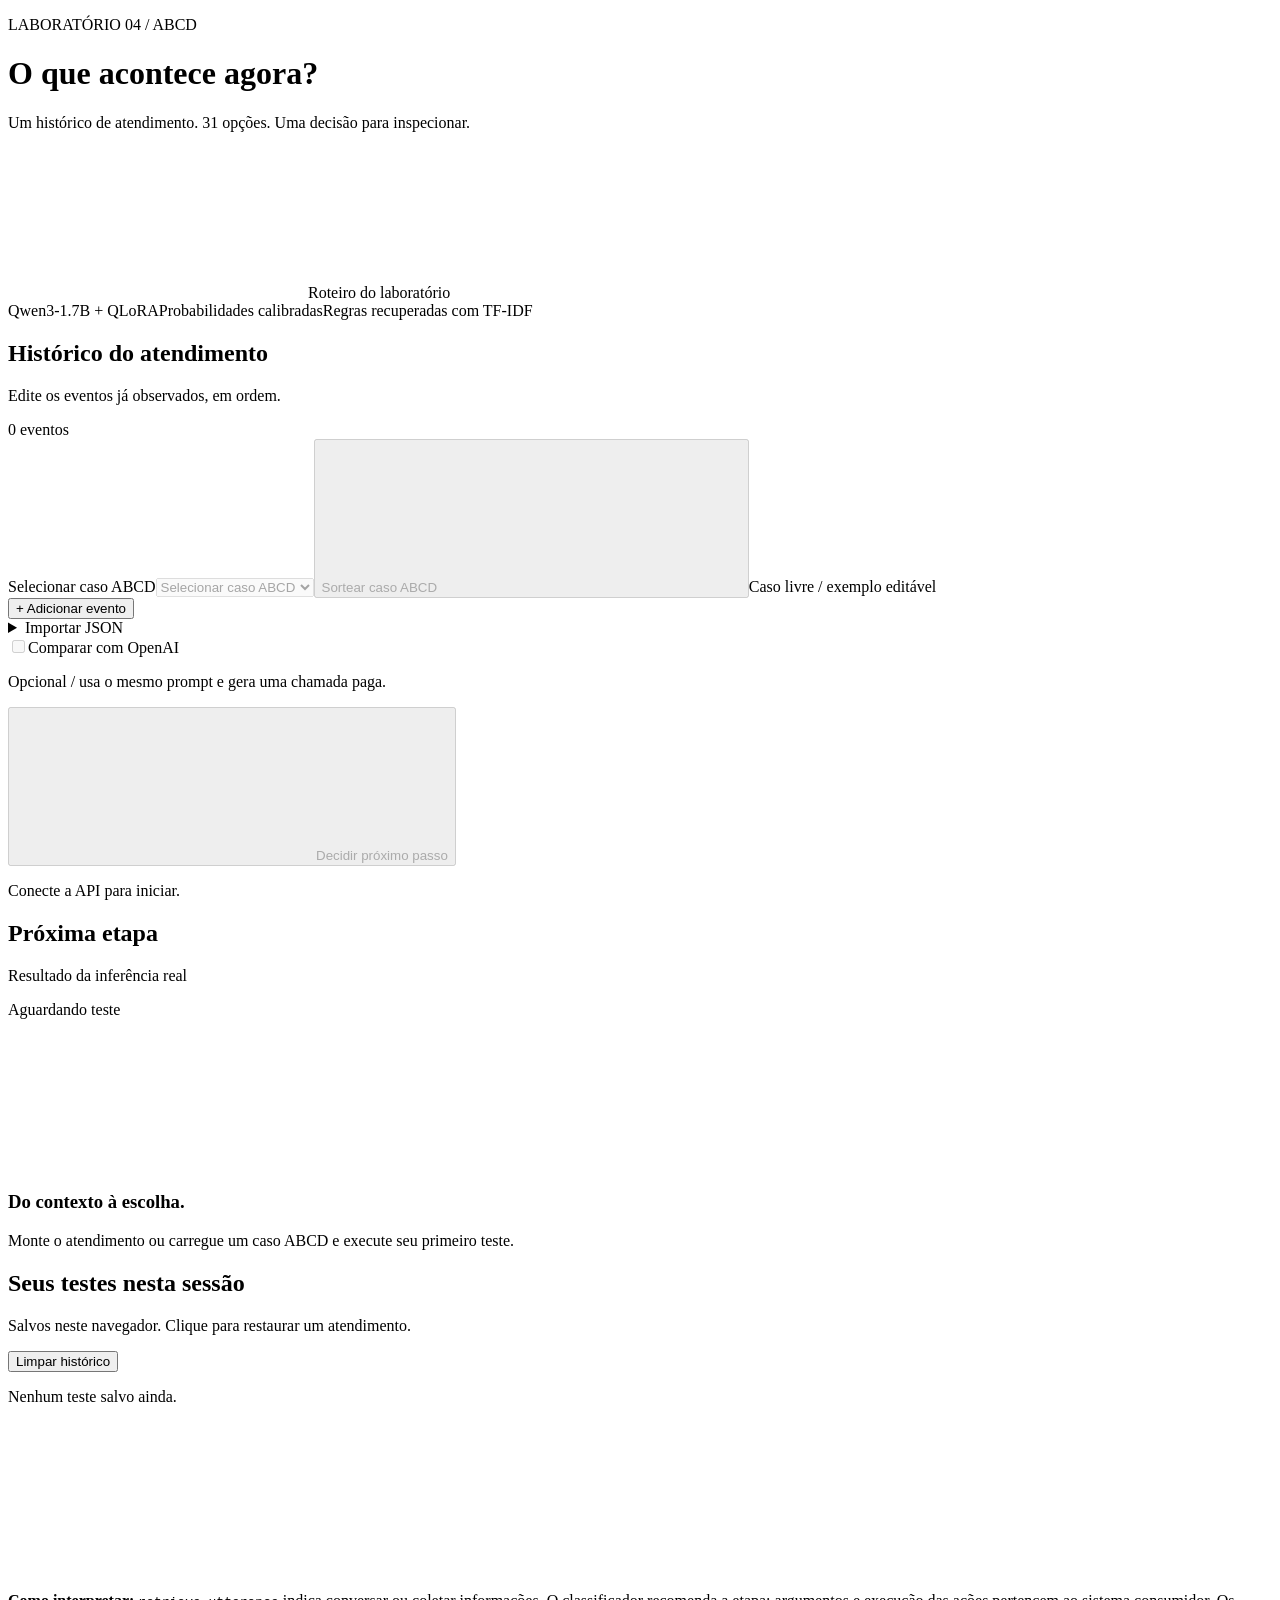
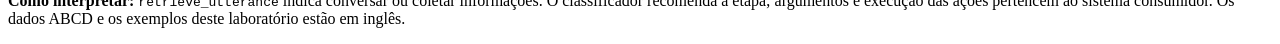
<file: avaliador/src/main/resources/templates/lab04/decisions.html>
<!doctype html>
<html lang="pt-BR" xmlns:th="http://www.thymeleaf.org" xmlns:layout="http://www.ultraq.net.nz/thymeleaf/layout" layout:decorate="~{layout}">
<head><title>Decisões</title></head>
<body><main layout:fragment="content" id="decision-lab">
<div class="page-heading"><div><p class="eyebrow">LABORATÓRIO 04 / ABCD</p><h1>O que acontece agora<span class="accent">?</span></h1><p class="subtitle">Um histórico de atendimento. 31 opções. Uma decisão para inspecionar.</p></div><a class="btn btn-outline-secondary" th:href="@{/docs/04}"><svg class="icon"><use href="#i-book"/></svg>Roteiro do laboratório</a></div>
<div class="session-strip"><span class="pill purple"><span class="dot purple"></span>Qwen3-1.7B + QLoRA</span><span>Probabilidades calibradas</span><span>Regras recuperadas com TF-IDF</span><span th:replace="~{fragments/inference-status :: badge('04')}"></span></div>
<div id="connection-notice" class="alert alert-secondary" role="status" hidden></div>
<div id="request-error" class="alert alert-danger" role="alert" hidden></div>
<div class="decision-grid">
<section class="panel conversation-panel"><div class="panel-heading"><div><h2>Histórico do atendimento</h2><p>Edite os eventos já observados, em ordem.</p></div><span class="pill subtle" id="turn-count">0 eventos</span></div>
<div class="conversation-toolbar"><label for="example-select" class="visually-hidden">Selecionar caso ABCD</label><select id="example-select" class="form-select example-select" disabled><option value="">Selecionar caso ABCD</option></select><button class="btn btn-outline-secondary btn-sm" type="button" id="load-example" disabled>Sortear caso ABCD <svg class="icon"><use href="#i-arrow"/></svg></button><span class="muted small" id="example-origin">Caso livre / exemplo editável</span></div>
<div class="timeline" id="timeline"></div>
<div class="conversation-actions"><button class="btn btn-outline-secondary btn-sm" id="add-event" type="button">+ Adicionar evento</button><details class="json-editor"><summary>Importar JSON</summary><label for="history-json" class="visually-hidden">Objeto com history</label><textarea id="history-json" class="form-control code" rows="6" placeholder='{"history":[{"role":"customer","text":"Hello"}]}'></textarea><button class="btn btn-sm btn-outline-secondary mt-2" id="import-json" type="button">Carregar histórico</button></details></div>
<div class="decision-submit"><div class="form-check form-switch"><input class="form-check-input" type="checkbox" id="compare-openai" disabled><label class="form-check-label" for="compare-openai">Comparar com OpenAI</label></div><p class="small muted" id="comparison-hint">Opcional / usa o mesmo prompt e gera uma chamada paga.</p><button class="btn btn-accent w-100" id="decide" type="button" disabled><svg class="icon"><use href="#i-bolt"/></svg>Decidir próximo passo</button><p class="status-message" id="stage-message" aria-live="polite">Conecte a API para iniciar.</p></div>
</section>
<div class="results-column">
<section class="panel result-panel" aria-live="polite"><div class="panel-heading"><div><h2>Próxima etapa</h2><p>Resultado da inferência real</p></div><span class="pill subtle" id="result-state">Aguardando teste</span></div>
<div id="result-empty" class="result-empty"><div class="decision-orbit" aria-hidden="true"><span class="orbit-center"><svg class="icon"><use href="#i-decision"/></svg></span><i></i><i></i><i></i></div><h3>Do contexto à escolha.</h3><p>Monte o atendimento ou carregue um caso ABCD e execute seu primeiro teste.</p></div>
<div id="result-filled" hidden><span class="eyebrow">ESCOLHA DO SLM</span><h3 class="choice-value" id="decision-choice"></h3><div class="confidence-line"><span>Confiança calibrada</span><strong id="decision-confidence"></strong></div><div class="confidence-track"><span id="confidence-fill"></span></div><div class="result-meta"><span id="decision-review" class="pill"></span><span id="decision-latency" class="muted"></span></div><p class="result-note" id="decision-note"></p><div id="expected-result" class="expected-result" hidden></div><div class="result-stats"><div><strong id="input-tokens"></strong><span>tokens de entrada*</span></div><div><strong id="dropped-turns"></strong><span>eventos retirados</span></div><div><strong id="policy-count"></strong><span>regras recuperadas</span></div></div><p class="small muted">*Contagem do tokenizer local do Qwen.</p></div></section>
<section class="panel probabilities-panel" id="probabilities-panel" hidden><div class="panel-heading"><div><h2>Distribuição de probabilidades</h2><p>As oito opções mais prováveis</p></div><span class="pill subtle">31 classes</span></div><div class="probability-chart"><canvas id="probability-chart" role="img" aria-label="Probabilidades das opções do SLM"></canvas></div><details><summary>Ver todas as classes</summary><div id="probability-table" class="probability-list"></div></details></section>
<section class="panel comparison-panel" id="comparison-panel" hidden><div class="panel-heading"><div><h2>Comparação OpenAI</h2><p id="comparison-model"></p></div><span class="pill subtle" id="comparison-match"></span></div><h3 class="choice-value" id="comparison-choice"></h3><p id="comparison-detail" class="small muted"></p><p class="small muted">A referência generativa retorna um rótulo. Ela não fornece probabilidades calibradas neste comparativo.</p></section>
</div>
</div>
<section class="panel outcome-panel" id="outcome-panel" hidden><div class="panel-heading"><div><h2>Resultado em linguagem simples</h2><p>Orientação do modelo e resposta registrada no atendimento.</p></div><span class="pill purple">Leitura rápida</span></div>
<div class="outcome-grid"><article class="outcome-card recommendation-card"><span class="eyebrow">PARA O ATENDENTE</span><h3 id="simple-choice"></h3><p id="simple-guidance"></p><span class="pill" id="simple-review"></span><p class="small muted">Esta é a recomendação deste teste. Ações e mensagens entregues aparecem no registro do atendimento.</p></article>
<article class="outcome-card recorded-card"><span class="eyebrow">PARA O CLIENTE / REGISTRO ABCD</span><h3>Resposta entregue no exemplo</h3><div id="delivered-messages"></div><p id="outcome-empty" class="muted">Este histórico não possui uma continuação registrada.</p><div id="recorded-action" class="recorded-action" hidden><span class="eyebrow">ÚLTIMA AÇÃO EXECUTADA NO EXEMPLO</span><strong id="recorded-action-label"></strong><p id="recorded-action-text"></p></div><p class="small muted" id="outcome-source"></p></article></div></section>
<section class="panel journey-panel" id="journey-panel" hidden><div class="panel-heading"><div><h2>Evolução do atendimento</h2><p>Explore os eventos observados, a recomendação e a continuação real.</p></div><span class="pill subtle">Árvore interativa</span></div>
<div class="journey-toolbar"><div class="journey-legend"><span><i class="dot" style="background:var(--lime)"></i>Cliente</span><span><i class="dot purple"></i>Atendente</span><span><i class="dot" style="background:var(--yellow)"></i>Ação registrada</span></div><label class="small muted"><input type="checkbox" id="journey-expand"> Mostrar todos os eventos</label><div class="zoom-controls"><button id="journey-zoom-out" class="btn btn-sm btn-outline-secondary" type="button" aria-label="Diminuir diagrama">−</button><button id="journey-zoom-reset" class="btn btn-sm btn-outline-secondary" type="button">100%</button><button id="journey-zoom-in" class="btn btn-sm btn-outline-secondary" type="button" aria-label="Ampliar diagrama">+</button></div></div>
<div id="journey-canvas" class="journey-canvas" tabindex="0" aria-label="Diagrama interativo do atendimento"></div><div id="journey-detail" class="journey-detail" aria-live="polite"><span class="eyebrow" id="journey-detail-source">INSPECIONAR ETAPA</span><h3 id="journey-detail-title">Clique em uma etapa para ver seu conteúdo completo.</h3><p id="journey-detail-text"></p></div><p class="journey-caption">A continuação ABCD é uma referência humana do dataset. A recomendação do SLM não executa esses eventos. Arraste a área vazia para navegar no diagrama.</p></section>
<section class="panel explanation-panel" id="explanation-panel" hidden><div class="panel-heading"><div><h2>O contexto da decisão</h2><p>Veja as regras que o recuperador inseriu no prompt.</p></div><span class="pill subtle">TF-IDF</span></div><div class="policy-grid" id="policy-excerpts"></div><details><summary>Inspecionar o prompt e o resultado</summary><div class="row g-3 mt-1"><div class="col-xl-7"><label class="form-label" for="prompt-view">Prompt enviado aos modelos</label><textarea id="prompt-view" readonly class="form-control code" rows="10"></textarea></div><div class="col-xl-5"><label class="form-label" for="result-json">Resposta completa</label><textarea id="result-json" readonly class="form-control code" rows="10"></textarea></div></div><button class="btn btn-sm btn-outline-secondary mt-3" id="download-result" type="button">Exportar teste em JSON</button></details></section>
<section class="panel session-panel"><div class="panel-heading"><div><h2>Seus testes nesta sessão</h2><p>Salvos neste navegador. Clique para restaurar um atendimento.</p></div><button class="btn btn-sm btn-outline-secondary" id="clear-history" type="button">Limpar histórico</button></div><div id="session-history" class="session-history"><p class="muted small">Nenhum teste salvo ainda.</p></div></section>
<div class="educational-note"><svg class="icon"><use href="#i-book"/></svg><p><strong>Como interpretar:</strong> <code>retrieve_utterance</code> indica conversar ou coletar informações. O classificador recomenda a etapa; argumentos e execução das ações pertencem ao sistema consumidor. Os dados ABCD e os exemplos deste laboratório estão em inglês.</p></div>
</main><th:block layout:fragment="scripts"><script th:src="@{/js/journey.js}"></script><script th:src="@{/js/decisions.js}"></script></th:block></body></html>
</file>
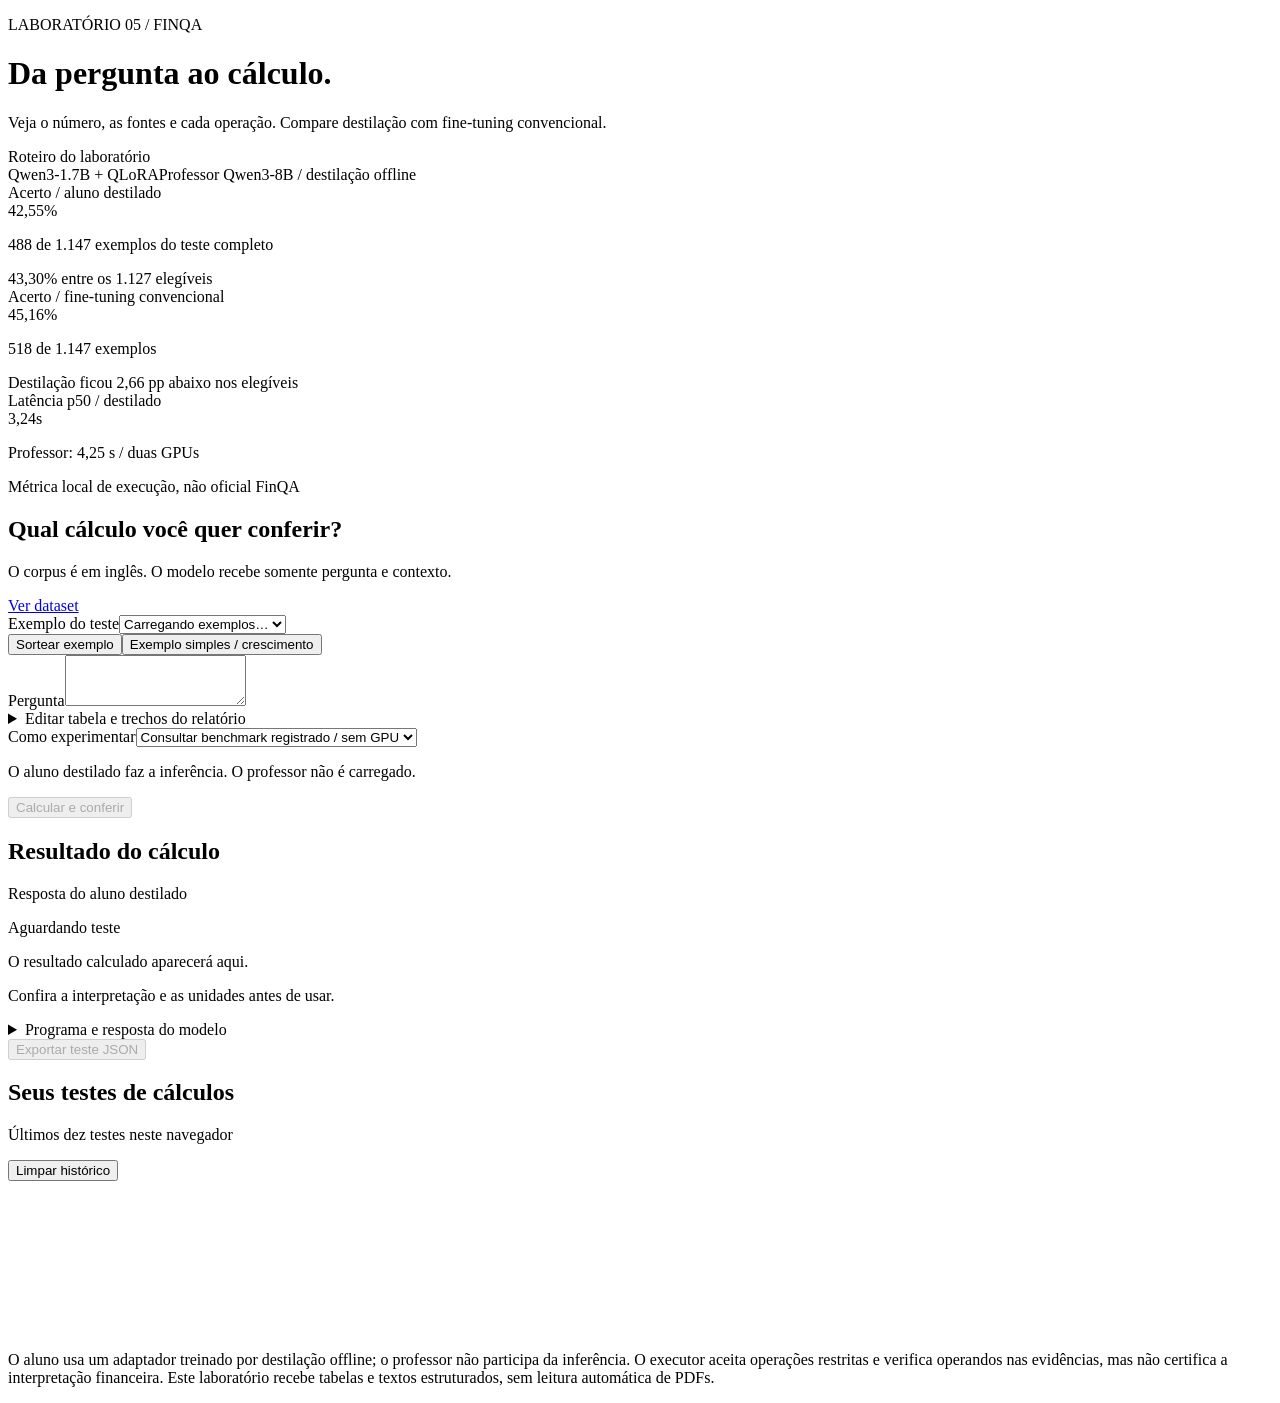
<file: avaliador/src/main/resources/templates/lab05/finqa.html>
<!doctype html>
<html lang="pt-BR" xmlns:th="http://www.thymeleaf.org" xmlns:layout="http://www.ultraq.net.nz/thymeleaf/layout" layout:decorate="~{layout}">
<head><title>Finanças / FinQA</title></head><body><main layout:fragment="content">
<div class="page-heading"><div><p class="eyebrow">LABORATÓRIO 05 / FINQA</p><h1>Da pergunta ao cálculo<span class="accent">.</span></h1><p class="subtitle">Veja o número, as fontes e cada operação. Compare destilação com fine-tuning convencional.</p></div><a class="btn btn-outline-secondary" th:href="@{/docs/05}">Roteiro do laboratório</a></div>
<div class="session-strip"><span class="pill purple">Qwen3-1.7B + QLoRA</span><span>Professor Qwen3-8B / destilação offline</span><span th:replace="~{fragments/inference-status :: badge('05')}"></span></div>
<div class="stats-grid finqa-stats"><article class="panel stat-card"><span class="stat-label">Acerto / aluno destilado</span><div class="stat-value">42,55<span>%</span></div><p>488 de 1.147 exemplos do teste completo</p><span class="stat-caption">43,30% entre os 1.127 elegíveis</span></article><article class="panel stat-card"><span class="stat-label">Acerto / fine-tuning convencional</span><div class="stat-value">45,16<span>%</span></div><p>518 de 1.147 exemplos</p><span class="stat-caption">Destilação ficou 2,66 pp abaixo nos elegíveis</span></article><article class="panel stat-card"><span class="stat-label">Latência p50 / destilado</span><div class="stat-value">3,24<span>s</span></div><p>Professor: 4,25 s / duas GPUs</p><span class="stat-caption">Métrica local de execução, não oficial FinQA</span></article></div>
<div id="finqa-error" class="alert alert-warning" role="alert" hidden></div>
<div class="decision-grid"><section class="panel"><div class="panel-heading"><div><h2>Qual cálculo você quer conferir?</h2><p>O corpus é em inglês. O modelo recebe somente pergunta e contexto.</p></div><a class="btn btn-outline-secondary btn-sm" href="/datasets?lab=05">Ver dataset</a></div><div class="sql-form">
<label class="form-label" for="finqa-example">Exemplo do teste</label><select id="finqa-example" class="form-select"><option value="">Carregando exemplos…</option></select><div class="finqa-buttons"><button id="finqa-random" class="btn btn-outline-secondary btn-sm" type="button">Sortear exemplo</button><button id="finqa-demo" class="btn btn-outline-secondary btn-sm" type="button">Exemplo simples / crescimento</button></div>
<label class="form-label" for="finqa-question">Pergunta</label><textarea id="finqa-question" class="form-control" rows="3"></textarea>
<div class="finqa-table-preview sql-table-wrap" id="finqa-table-preview"></div>
<details class="finqa-input-details"><summary>Editar tabela e trechos do relatório</summary><label class="form-label" for="finqa-table">Tabela / JSON de linhas e colunas</label><textarea id="finqa-table" class="form-control code" rows="6"></textarea><label class="form-label mt-3" for="finqa-sources">Fontes / JSON de identificadores e textos</label><textarea id="finqa-sources" class="form-control code" rows="8"></textarea><p class="small muted">Ao editar, o caso passa a ser uma nova entrada, sem associação ao gabarito do teste.</p></details>
<label class="form-label mt-3" for="finqa-mode">Como experimentar</label><select id="finqa-mode" class="form-select"><option value="recorded">Consultar benchmark registrado / sem GPU</option><option value="specialist" disabled>Inferir agora com o aluno destilado / GPU</option></select><p id="finqa-service" class="small muted mt-2">O aluno destilado faz a inferência. O professor não é carregado.</p>
<button id="finqa-predict" class="btn btn-accent w-100" type="button" disabled>Calcular e conferir</button><p id="finqa-stage" class="small muted mt-2" role="status" aria-live="polite"></p>
</div></section><section class="panel finqa-result"><div class="panel-heading"><div><h2>Resultado do cálculo</h2><p>Resposta do aluno destilado</p></div><span id="finqa-result-status" class="pill subtle">Aguardando teste</span></div><div class="sql-form"><p id="finqa-answer-intro" class="muted">O resultado calculado aparecerá aqui.</p><div id="finqa-answer" class="finqa-answer"></div><p id="finqa-result-note" class="small muted">Confira a interpretação e as unidades antes de usar.</p><p id="finqa-match" class="small muted" hidden></p><div id="finqa-steps"></div><div id="finqa-evidence"></div><p id="finqa-latency" class="small muted"></p><details><summary>Programa e resposta do modelo</summary><pre id="finqa-raw" class="dataset-code"></pre></details><button id="finqa-export" class="btn btn-outline-secondary mt-3" type="button" disabled>Exportar teste JSON</button></div></section></div>
<section id="finqa-comparison-panel" class="panel mt-4" hidden><div class="panel-heading"><div><h2>Mesma pergunta, quatro modelos</h2><p>Respostas preservadas do benchmark. Sem novas chamadas ou custo de API.</p></div><span class="pill subtle">Resultados registrados</span></div><div id="finqa-comparison" class="finqa-comparison sql-form"></div></section>
<section id="finqa-details-panel" class="panel mt-4" hidden><div class="sql-form"><details><summary>Entender o teste / prompt e referência</summary><p class="small muted mt-3">A referência abaixo é usada somente para avaliar; não é enviada ao modelo.</p><pre id="finqa-details" class="dataset-code"></pre></details></div></section>
<section class="panel mt-4"><div class="panel-heading"><div><h2>Seus testes de cálculos</h2><p>Últimos dez testes neste navegador</p></div><button id="finqa-clear" class="btn btn-outline-secondary btn-sm" type="button">Limpar histórico</button></div><div id="finqa-history" class="sql-form finqa-buttons"></div></section>
<section class="panel footnote-panel mt-4"><svg class="icon"><use href="#i-book"/></svg><p>O aluno usa um adaptador treinado por destilação offline; o professor não participa da inferência. O executor aceita operações restritas e verifica operandos nas evidências, mas não certifica a interpretação financeira. Este laboratório recebe tabelas e textos estruturados, sem leitura automática de PDFs.</p></section>
</main><th:block layout:fragment="scripts"><script th:src="@{/js/finqa.js}"></script></th:block></body></html>
</file>
